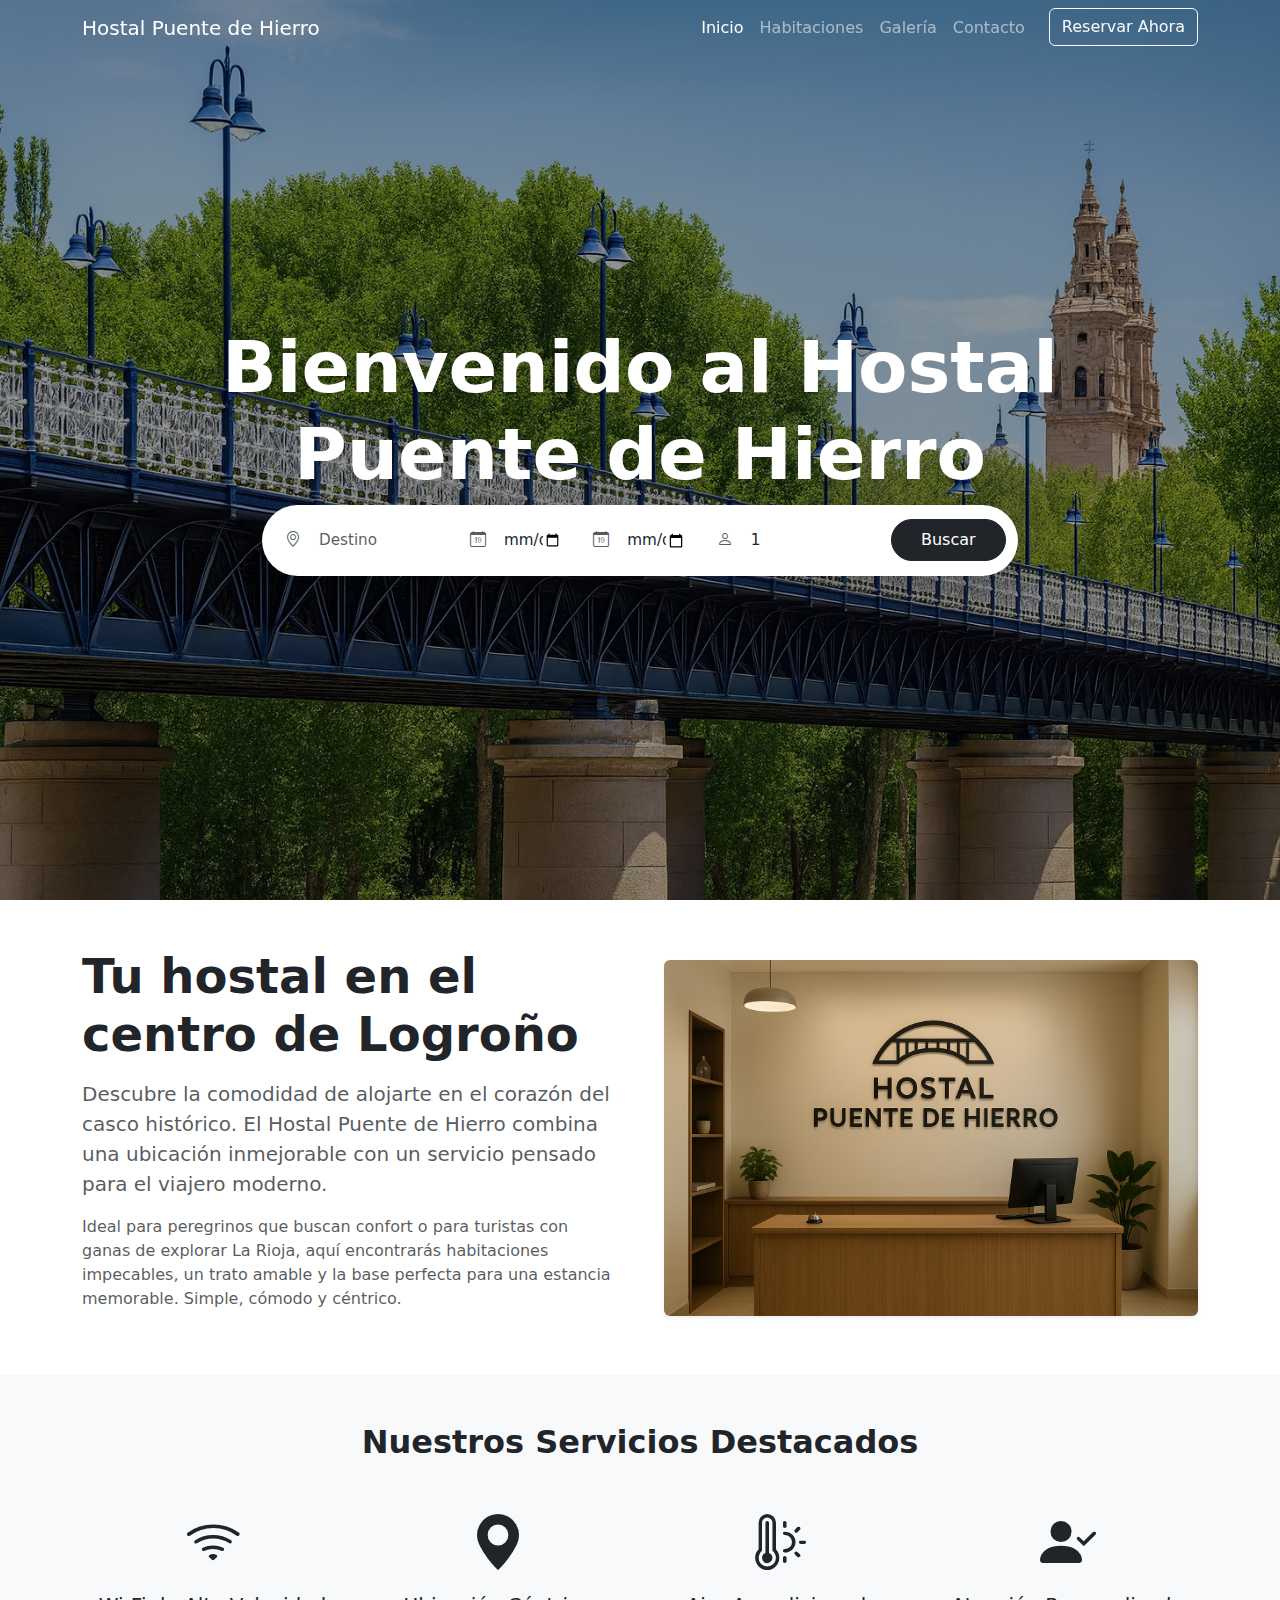
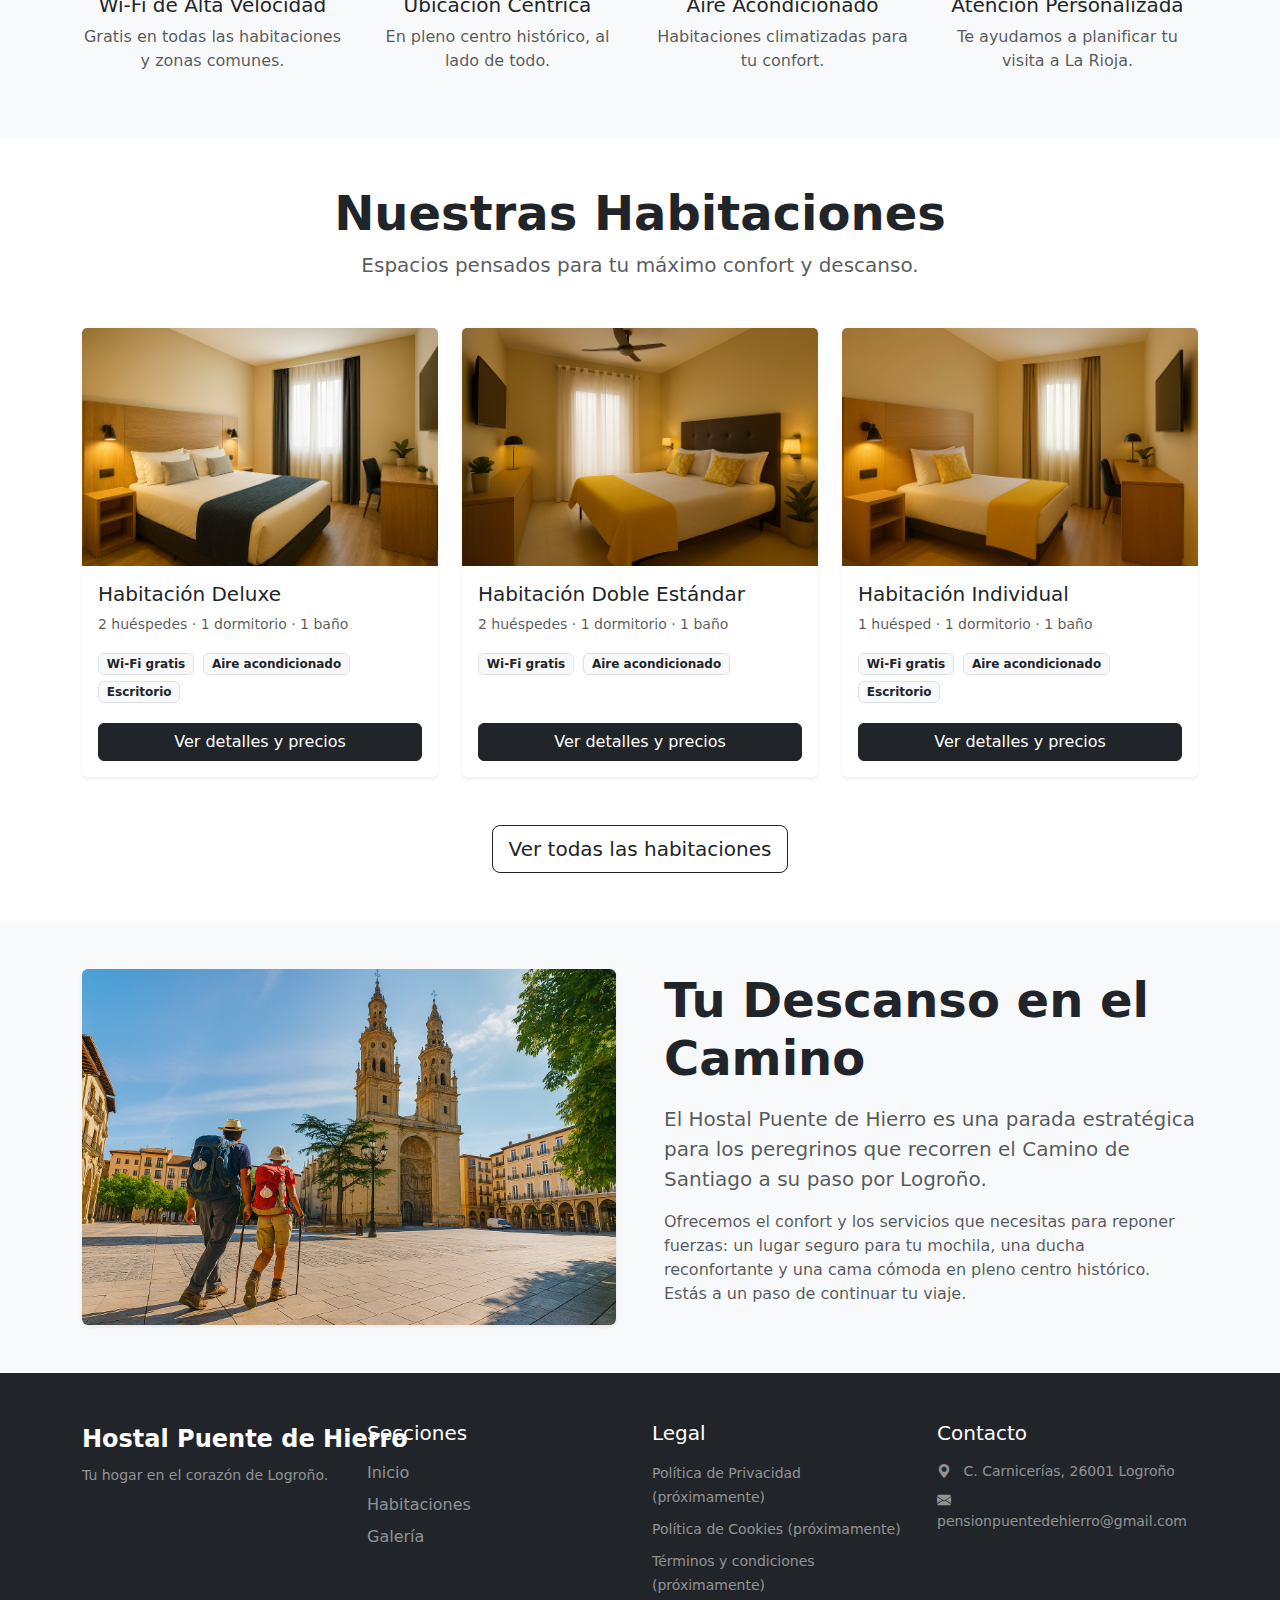
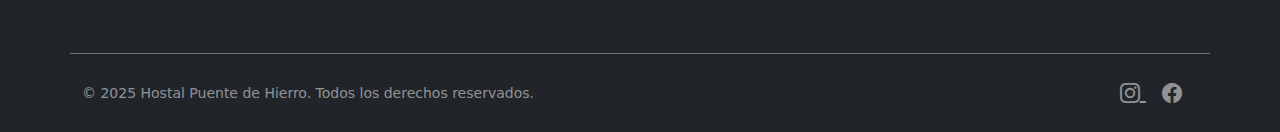
<file: index.html>
<!DOCTYPE html>
<html lang="es">

<head>
    <!-- Google Tag Manager -->
    <script>(function (w, d, s, l, i) {
            w[l] = w[l] || []; w[l].push({
                'gtm.start':
                    new Date().getTime(), event: 'gtm.js'
            }); var f = d.getElementsByTagName(s)[0],
                j = d.createElement(s), dl = l != 'dataLayer' ? '&l=' + l : ''; j.async = true; j.src =
                    'https://www.googletagmanager.com/gtm.js?id=' + i + dl; f.parentNode.insertBefore(j, f);
        })(window, document, 'script', 'dataLayer', 'GTM-PBLP5Z8B');</script>
    <!-- End Google Tag Manager -->

    <!-- Google tag (gtag.js) -->
    <script async src="https://www.googletagmanager.com/gtag/js?id=G-8P7YQDH1C0"></script>
    <script>
        window.dataLayer = window.dataLayer || [];
        function gtag() { dataLayer.push(arguments); }
        gtag('js', new Date());
        gtag('config', 'G-8P7YQDH1C0');
    </script>

    <meta charset="UTF-8">
    <meta name="viewport" content="width=device-width, initial-scale=1.0">
    <meta name="description" content="Hostal Puente de Hierro en Logroño - Alojamiento cómodo en el centro histórico, ideal para peregrinos del Camino de Santiago y turistas">
    <title>Hostal Puente de Hierro - Alojamiento en el Centro de Logroño</title>

    <link rel="stylesheet" href="css/style.css">
    <link href="https://cdn.jsdelivr.net/npm/bootstrap@5.3.3/dist/css/bootstrap.min.css" rel="stylesheet"
        integrity="sha384-QWTKZyjpPEjISv5WaRU9OFeRpok6YctnYmDr5pNlyT2bRjXh0JMhjY6hW+ALEwIH" crossorigin="anonymous">
    <link rel="stylesheet" href="https://cdn.jsdelivr.net/npm/bootstrap-icons@1.11.3/font/bootstrap-icons.min.css">

    <style>
        /* Clase para ocultar elementos visualmente pero mantenerlos accesibles */
        .visually-hidden {
            position: absolute !important;
            width: 1px !important;
            height: 1px !important;
            padding: 0 !important;
            margin: -1px !important;
            overflow: hidden !important;
            clip: rect(0, 0, 0, 0) !important;
            white-space: nowrap !important;
            border: 0 !important;
        }

        /* Mejorar indicadores de foco para navegación por teclado */
        a:focus,
        button:focus,
        input:focus,
        select:focus {
            outline: 3px solid #0066cc !important;
            outline-offset: 2px !important;
        }

        /* Skip link visible solo al recibir foco */
        .skip-link {
            position: absolute;
            top: -40px;
            left: 0;
            background: #000;
            color: white;
            padding: 8px 12px;
            text-decoration: none;
            z-index: 10000;
            font-weight: bold;
        }

        .skip-link:focus {
            top: 0;
        }
    </style>
</head>

<body>
    <!-- Google Tag Manager (noscript) -->
    <noscript><iframe src="https://www.googletagmanager.com/ns.html?id=GTM-PBLP5Z8B" height="0" width="0"
            style="display:none;visibility:hidden"></iframe></noscript>
    <!-- End Google Tag Manager (noscript) -->

    <!-- ✅ NUEVO: Skip navigation link -->
    <a href="#main-content" class="skip-link">Saltar al contenido principal</a>

    <header>
        <nav class="navbar navbar-expand-lg navbar-dark fixed-top navbar-transparent" id="mainNavbar" 
             aria-label="Navegación principal">
            <div class="container">

                <a class="navbar-brand" href="index.html">
                    Hostal Puente de Hierro
                </a>

                <button class="navbar-toggler" type="button" data-bs-toggle="collapse" data-bs-target="#navMenu"
                    aria-controls="navMenu" aria-expanded="false" aria-label="Abrir menú de navegación">
                    <span class="navbar-toggler-icon"></span>
                </button>

                <div class="collapse navbar-collapse" id="navMenu">
                    <ul class="navbar-nav ms-auto mb-2 mb-lg-0">
                        <li class="nav-item">
                            <a class="nav-link active" aria-current="page" href="index.html">Inicio</a>
                        </li>
                        <li class="nav-item">
                            <a class="nav-link" href="html/habitaciones.html">Habitaciones</a>
                        </li>
                        <li class="nav-item">
                            <a class="nav-link" href="html/galeria.html">Galería</a>
                        </li>
                        <li class="nav-item">
                            <a class="nav-link" href="html/contacto.html">Contacto</a>
                        </li>
                        <li class="nav-item ms-lg-3">
                            <a class="btn btn-outline-light" href="html/habitaciones.html">
                                Reservar Ahora
                            </a>
                        </li>
                    </ul>
                </div>
            </div>
        </nav>
    </header>

    <!-- ✅ NUEVO: Agregado id y role para main content -->
    <main id="main-content" tabindex="-1">

        <section class="hero-section" aria-labelledby="hero-heading">
            <div class="hero-content text-center">

                <h1 id="hero-heading" class="display-2 fw-bold">
                    Bienvenido al Hostal <br> Puente de Hierro
                </h1>

                <div class="container">
                    <div class="row justify-content-center">
                        <div class="col-lg-11 col-xl-10">

                            <!-- ✅ CORREGIDO: Formulario desktop con labels -->
                            <form class="d-none d-lg-flex flex-wrap p-2 rounded-pill bg-white shadow-lg justify-content-center align-items-center"
                                  aria-label="Formulario de búsqueda de habitaciones">

                                <div class="col-lg-3 col-md-6 col-6 py-2 px-1 form-field-compact">
                                    <div class="input-group">
                                        <span class="input-group-text bg-white border-0 text-muted input-icon-wrapper-grey">
                                            <!-- ✅ CORREGIDO: Icono con aria-hidden -->
                                            <i class="bi bi-geo-alt" aria-hidden="true"></i>
                                        </span>
                                        <!-- ✅ CORREGIDO: Añadido label oculto -->
                                        <label for="destino-pc" class="visually-hidden">Destino del viaje</label>
                                        <input type="text" 
                                               class="form-control border-0 ps-0" 
                                               id="destino-pc"
                                               name="destino"
                                               placeholder="Destino"
                                               aria-label="Destino del viaje">
                                    </div>
                                </div>

                                <div class="col-lg-2 col-md-6 col-6 py-2 px-1 form-field-compact">
                                    <div class="input-group">
                                        <span class="input-group-text bg-white border-0 text-muted input-icon-wrapper-grey">
                                            <!-- ✅ CORREGIDO: Icono con aria-hidden -->
                                            <i class="bi bi-calendar-date" aria-hidden="true"></i>
                                        </span>
                                        <!-- ✅ CORREGIDO: Añadido label oculto y cambiado a type="date" -->
                                        <label for="llegada-pc" class="visually-hidden">Fecha de llegada</label>
                                        <input type="date" 
                                               class="form-control border-0 ps-0" 
                                               id="llegada-pc"
                                               name="llegada"
                                               aria-label="Fecha de llegada"
                                               required>
                                    </div>
                                </div>

                                <div class="col-lg-2 col-md-6 col-6 py-2 px-1 form-field-compact">
                                    <div class="input-group">
                                        <span class="input-group-text bg-white border-0 text-muted input-icon-wrapper-grey">
                                            <!-- ✅ CORREGIDO: Icono con aria-hidden -->
                                            <i class="bi bi-calendar-date" aria-hidden="true"></i>
                                        </span>
                                        <!-- ✅ CORREGIDO: Añadido label oculto y cambiado a type="date" -->
                                        <label for="salida-pc" class="visually-hidden">Fecha de salida</label>
                                        <input type="date" 
                                               class="form-control border-0 ps-0" 
                                               id="salida-pc"
                                               name="salida"
                                               aria-label="Fecha de salida"
                                               required>
                                    </div>
                                </div>

                                <div class="col-lg-3 col-md-6 col-6 py-2 px-1 form-field-compact">
                                    <div class="input-group">
                                        <span class="input-group-text bg-white border-0 text-muted input-icon-wrapper-grey">
                                            <!-- ✅ CORREGIDO: Icono con aria-hidden -->
                                            <i class="bi bi-person" aria-hidden="true"></i>
                                        </span>
                                        <!-- ✅ CORREGIDO: Añadido label oculto -->
                                        <label for="huespedes-pc" class="visually-hidden">Número de huéspedes</label>
                                        <input type="number" 
                                               class="form-control border-0 ps-0" 
                                               id="huespedes-pc" 
                                               name="huespedes"
                                               value="1"
                                               min="1" 
                                               max="10"
                                               placeholder="Huéspedes"
                                               aria-label="Número de huéspedes">
                                    </div>
                                </div>

                                <div class="col-lg-2 col-12 p-1">
                                    <button type="submit" class="btn btn-dark w-100 rounded-pill py-2">
                                        Buscar
                                    </button>
                                </div>
                            </form>

                            <!-- ✅ CORREGIDO: Formulario móvil con labels -->
                            <form class="d-block d-lg-none p-4 bg-white shadow-lg rounded-3 mobile-search-form"
                                  aria-label="Formulario de búsqueda de habitaciones móvil">

                                <div class="row g-0">
                                    <div class="col-6">
                                        <div class="mobile-form-field border-end border-bottom">
                                            <!-- ✅ CORREGIDO: Label ahora está asociado correctamente -->
                                            <label for="llegada-movil" class="field-label">Llegada</label>
                                            <input type="date" 
                                                   class="field-value-input" 
                                                   id="llegada-movil"
                                                   name="llegada-movil"
                                                   placeholder="¿Cuándo?"
                                                   required
                                                   aria-required="true">
                                        </div>
                                    </div>
                                    <div class="col-6">
                                        <div class="mobile-form-field border-bottom">
                                            <!-- ✅ CORREGIDO: Label ahora está asociado correctamente -->
                                            <label for="salida-movil" class="field-label">Salida</label>
                                            <input type="date" 
                                                   class="field-value-input" 
                                                   id="salida-movil"
                                                   name="salida-movil"
                                                   placeholder="¿Cuándo?"
                                                   required
                                                   aria-required="true">
                                        </div>
                                    </div>

                                    <div class="col-6">
                                        <div class="mobile-form-field border-end">
                                            <!-- ✅ CORREGIDO: Label ahora está asociado correctamente -->
                                            <label for="huespedes-movil" class="field-label">Huéspedes</label>
                                            <input type="number" 
                                                   class="field-value-input" 
                                                   id="huespedes-movil"
                                                   name="huespedes-movil"
                                                   value="1" 
                                                   min="1"
                                                   max="10">
                                        </div>
                                    </div>
                                    <div class="col-6">
                                        <div class="mobile-form-field">
                                            <!-- ✅ CORREGIDO: Label ahora está asociado correctamente -->
                                            <label for="destino-movil" class="field-label">Destino</label>
                                            <input type="text" 
                                                   class="field-value-input" 
                                                   id="destino-movil"
                                                   name="destino-movil"
                                                   value="Cualquier destino">
                                        </div>
                                    </div>
                                </div>

                                <button type="submit" class="btn btn-dark w-100 rounded-pill py-2 mt-4">
                                    Buscar
                                </button>
                            </form>
                        </div>
                    </div>
                </div>
            </div>
        </section>

        <!-- ✅ CORREGIDO: Añadido section y aria-labelledby -->
        <section class="container my-5" id="bienvenida" aria-labelledby="bienvenida-heading">
            <div class="row align-items-center g-5">

                <div class="col-lg-6">
                    <!-- ✅ CORREGIDO: h2 con id para aria-labelledby -->
                    <h2 id="bienvenida-heading" class="display-5 fw-bold mb-3">
                        Tu hostal en el centro de Logroño
                    </h2>
                    <p class="lead text-muted">
                        Descubre la comodidad de alojarte en el corazón del casco histórico.
                        El Hostal Puente de Hierro combina una ubicación inmejorable con un
                        servicio pensado para el viajero moderno.
                    </p>
                    <p class="text-muted">
                        Ideal para peregrinos que buscan confort o para turistas con ganas de
                        explorar La Rioja, aquí encontrarás habitaciones impecables, un trato
                        amable y la base perfecta para una estancia memorable. Simple, cómodo
                        y céntrico.
                    </p>
                </div>

                <div class="col-lg-6">
                    <!-- ✅ CORREGIDO: Añadido alt descriptivo -->
                    <img src="img/reccepcion.png" 
                         class="img-fluid rounded shadow-sm"
                         alt="Recepción del Hostal Puente de Hierro con mostrador de madera y decoración moderna">
                </div>

            </div>
        </section>

        <!-- ✅ CORREGIDO: Añadido section y aria-labelledby -->
        <section class="bg-light py-5" aria-labelledby="servicios-heading">
            <div class="container">
                <h2 id="servicios-heading" class="text-center mb-5 fw-bold">
                    Nuestros Servicios Destacados
                </h2>

                <div class="row row-cols-1 row-cols-md-2 row-cols-lg-4 g-4 text-center">

                    <div class="col">
                        <!-- ✅ CORREGIDO: Icono con aria-hidden y texto alternativo -->
                        <i class="bi bi-wifi display-4 text-dark" aria-hidden="true"></i>
                        <span class="visually-hidden">Icono de WiFi</span>
                        <h3 class="mt-3 h5">Wi-Fi de Alta Velocidad</h3>
                        <p class="text-muted">Gratis en todas las habitaciones y zonas comunes.</p>
                    </div>

                    <div class="col">
                        <!-- ✅ CORREGIDO: Icono con aria-hidden y texto alternativo -->
                        <i class="bi bi-geo-alt-fill display-4 text-dark" aria-hidden="true"></i>
                        <span class="visually-hidden">Icono de ubicación</span>
                        <h3 class="mt-3 h5">Ubicación Céntrica</h3>
                        <p class="text-muted">En pleno centro histórico, al lado de todo.</p>
                    </div>

                    <div class="col">
                        <!-- ✅ CORREGIDO: Icono con aria-hidden y texto alternativo -->
                        <i class="bi bi-thermometer-sun display-4 text-dark" aria-hidden="true"></i>
                        <span class="visually-hidden">Icono de climatización</span>
                        <h3 class="mt-3 h5">Aire Acondicionado</h3>
                        <p class="text-muted">Habitaciones climatizadas para tu confort.</p>
                    </div>

                    <div class="col">
                        <!-- ✅ CORREGIDO: Icono con aria-hidden y texto alternativo -->
                        <i class="bi bi-person-check-fill display-4 text-dark" aria-hidden="true"></i>
                        <span class="visually-hidden">Icono de atención personalizada</span>
                        <h3 class="mt-3 h5">Atención Personalizada</h3>
                        <p class="text-muted">Te ayudamos a planificar tu visita a La Rioja.</p>
                    </div>

                </div>
            </div>
        </section>

        <!-- ✅ CORREGIDO: Añadido section y aria-labelledby, h3 para habitaciones -->
        <section class="container my-5" id="habitaciones" aria-labelledby="habitaciones-heading">
            <div class="text-center mb-5">
                <h2 id="habitaciones-heading" class="display-5 fw-bold">
                    Nuestras Habitaciones
                </h2>
                <p class="lead text-muted">
                    Espacios pensados para tu máximo confort y descanso.
                </p>
            </div>

            <div class="row row-cols-1 row-cols-md-2 row-cols-lg-3 g-4">

                <!-- ✅ CORREGIDO: Cada habitación es un article con h3 -->
                <div class="col">
                    <article class="card h-100 shadow-sm border-0">
                        <!-- ✅ CORREGIDO: Alt text descriptivo -->
                        <img src="img/habitaciones/Habitacion_Deluxe/cama_deluxe.png" 
                             class="card-img-top"
                             alt="Habitación Deluxe con cama doble king size, escritorio y ventana grande">
                        <div class="card-body d-flex flex-column">
                            <h3 class="card-title h5">Habitación Deluxe</h3>
                            <p class="card-text text-muted small">
                                2 huéspedes · 1 dormitorio · 1 baño
                            </p>

                            <div class="mb-3">
                                <span class="badge bg-light text-dark border me-1 mb-1">Wi-Fi gratis</span>
                                <span class="badge bg-light text-dark border me-1 mb-1">Aire acondicionado</span>
                                <span class="badge bg-light text-dark border me-1 mb-1">Escritorio</span>
                            </div>

                            <a href="html/habitaciones/deluxe.html" class="btn btn-dark mt-auto">
                                Ver detalles y precios
                            </a>
                        </div>
                    </article>
                </div>

                <div class="col">
                    <article class="card h-100 shadow-sm border-0">
                        <!-- ✅ CORREGIDO: Alt text descriptivo -->
                        <img src="img/habitaciones/habitacion_Doble/cama_doble.png" 
                             class="card-img-top"
                             alt="Habitación Doble Estándar con cama de matrimonio y baño privado">
                        <div class="card-body d-flex flex-column">
                            <h3 class="card-title h5">Habitación Doble Estándar</h3>
                            <p class="card-text text-muted small">
                                2 huéspedes · 1 dormitorio · 1 baño
                            </p>
                            <div class="mb-3">
                                <span class="badge bg-light text-dark border me-1 mb-1">Wi-Fi gratis</span>
                                <span class="badge bg-light text-dark border me-1 mb-1">Aire acondicionado</span>
                            </div>
                            <a href="html/habitaciones/estandar.html" class="btn btn-dark mt-auto">
                                Ver detalles y precios
                            </a>
                        </div>
                    </article>
                </div>

                <div class="col">
                    <article class="card h-100 shadow-sm border-0">
                        <!-- ✅ CORREGIDO: Alt text descriptivo -->
                        <img src="img/habitaciones/Habitacion_invididual/cama_invididual.png" 
                             class="card-img-top"
                             alt="Habitación Individual con cama simple, escritorio y armario">
                        <div class="card-body d-flex flex-column">
                            <h3 class="card-title h5">Habitación Individual</h3>
                            <p class="card-text text-muted small">
                                1 huésped · 1 dormitorio · 1 baño
                            </p>
                            <div class="mb-3">
                                <span class="badge bg-light text-dark border me-1 mb-1">Wi-Fi gratis</span>
                                <span class="badge bg-light text-dark border me-1 mb-1">Aire acondicionado</span>
                                <span class="badge bg-light text-dark border me-1 mb-1">Escritorio</span>
                            </div>
                            <a href="html/habitaciones/invididual.html" class="btn btn-dark mt-auto">
                                Ver detalles y precios
                            </a>
                        </div>
                    </article>
                </div>

            </div>
            <div class="text-center mt-5">
                <a href="html/habitaciones.html" class="btn btn-outline-dark btn-lg">
                    Ver todas las habitaciones
                </a>
            </div>

        </section>

        <!-- ✅ CORREGIDO: Añadido section y aria-labelledby -->
        <section class="bg-light py-5" aria-labelledby="camino-heading">
            <div class="container">
                <div class="row align-items-center g-5">

                    <div class="col-lg-6">
                        <!-- ✅ CORREGIDO: Alt text descriptivo -->
                        <img src="img/camino-santiago.png" 
                             class="img-fluid rounded shadow-sm"
                             alt="Peregrino caminando por el Camino de Santiago con mochila y bastón cerca de Logroño">
                    </div>

                    <div class="col-lg-6">
                        <h2 id="camino-heading" class="display-5 fw-bold mb-3">
                            Tu Descanso en el Camino
                        </h2>
                        <p class="lead text-muted">
                            El Hostal Puente de Hierro es una parada estratégica para los peregrinos
                            que recorren el Camino de Santiago a su paso por Logroño.
                        </p>
                        <p class="text-muted">
                            Ofrecemos el confort y los servicios que necesitas para reponer
                            fuerzas: un lugar seguro para tu mochila, una ducha reconfortante
                            y una cama cómoda en pleno centro histórico. Estás a un paso de
                            continuar tu viaje.
                        </p>
                    </div>

                </div>
            </div>
        </section>

    </main>

    <footer class="bg-dark text-white">
        <div class="container py-5">
            <div class="row gy-4">

                <div class="col-lg-3 col-md-6">
                    <a class="navbar-brand text-white fs-4 fw-bold" href="index.html">
                        Hostal Puente de Hierro
                    </a>
                    <p class="text-white-50 mt-2 small">
                        Tu hogar en el corazón de Logroño.
                    </p>
                </div>

                <div class="col-lg-3 col-md-6">
                    <h2 class="h5 mb-3">Secciones</h2>
                    <nav aria-label="Enlaces del sitio">
                        <ul class="nav flex-column">
                            <li class="nav-item mb-2">
                                <a href="index.html" class="nav-link p-0 text-white-50">Inicio</a>
                            </li>
                            <li class="nav-item mb-2">
                                <a href="html/habitaciones.html" class="nav-link p-0 text-white-50">Habitaciones</a>
                            </li>
                            <li class="nav-item mb-2">
                                <a href="html/galeria.html" class="nav-link p-0 text-white-50">Galería</a>
                            </li>
                        </ul>
                    </nav>
                </div>

                <div class="col-lg-3 col-md-6">
                    <h2 class="h5 mb-3">Legal</h2>
                    <nav aria-label="Enlaces legales">
                        <ul class="nav flex-column">
                            <li class="nav-item mb-2">
                                <span class="text-white-50 small">Política de Privacidad (próximamente)</span>
                            </li>
                            <li class="nav-item mb-2">
                                <span class="text-white-50 small">Política de Cookies (próximamente)</span>
                            </li>
                            <li class="nav-item mb-2">
                                <span class="text-white-50 small">Términos y condiciones (próximamente)</span>
                            </li>
                        </ul>
                    </nav>
                </div>

                <div class="col-lg-3 col-md-6">
                    <h2 class="h5 mb-3">Contacto</h2>
                    <address class="text-white-50 small">
                        <p class="mb-2">
                            <!-- ✅ CORREGIDO: Icono con aria-hidden -->
                            <i class="bi bi-geo-alt-fill me-2" aria-hidden="true"></i>
                            C. Carnicerías, 26001 Logroño
                        </p>
                        <p class="mb-2">
                            <!-- ✅ CORREGIDO: Icono con aria-hidden -->
                            <i class="bi bi-envelope-fill me-2" aria-hidden="true"></i>
                            <a href="mailto:pensionpuentedehierro@gmail.com" class="text-white-50 text-decoration-none">
                                pensionpuentedehierro@gmail.com
                            </a>
                        </p>
                    </address>
                </div>

            </div>
        </div>

        <div class="container border-top border-secondary py-4">
            <div class="row align-items-center">

                <div class="col-md-6 text-center text-md-start">
                    <p class="text-white-50 small mb-0">
                        &copy; 2025 Hostal Puente de Hierro. Todos los derechos reservados.
                    </p>
                </div>

                <div class="col-md-6 text-center text-md-end mt-3 mt-md-0">
                    <!-- ✅ CORREGIDO: Enlaces con aria-label descriptivo -->
                    <a href="https://instagram.com/hostalpuentedehierro" 
                       class="text-white-50 me-3 fs-5"
                       aria-label="Síguenos en Instagram"
                       target="_blank"
                       rel="noopener noreferrer">
                        <i class="bi bi-instagram" aria-hidden="true"></i>
                    </a>
                    <a href="https://facebook.com/hostalpuentedehierro" 
                       class="text-white-50 me-3 fs-5"
                       aria-label="Síguenos en Facebook"
                       target="_blank"
                       rel="noopener noreferrer">
                        <i class="bi bi-facebook" aria-hidden="true"></i>
                    </a>
                </div>

            </div>
        </div>
    </footer>

    <script src="https://cdn.jsdelivr.net/npm/bootstrap@5.3.3/dist/js/bootstrap.bundle.min.js"></script>

    <script type="text/javascript">
        // Navbar scroll effect
        const nav = document.getElementById('mainNavbar');

        window.addEventListener('scroll', () => {
            if (window.scrollY > 50) {
                nav.classList.add('navbar-scrolled');
                nav.classList.remove('navbar-transparent');
            } else {
                nav.classList.remove('navbar-scrolled');
                nav.classList.add('navbar-transparent');
            }
        });

        // Clarity Analytics
        (function (c, l, a, r, i, t, y) {
            c[a] = c[a] || function () { (c[a].q = c[a].q || []).push(arguments) };
            t = l.createElement(r); t.async = 1; t.src = "https://www.clarity.ms/tag/" + i;
            y = l.getElementsByTagName(r)[0]; y.parentNode.insertBefore(t, y);
        })(window, document, "clarity", "script", "udrhernu1b");
    </script>
</body>

</html>
</file>
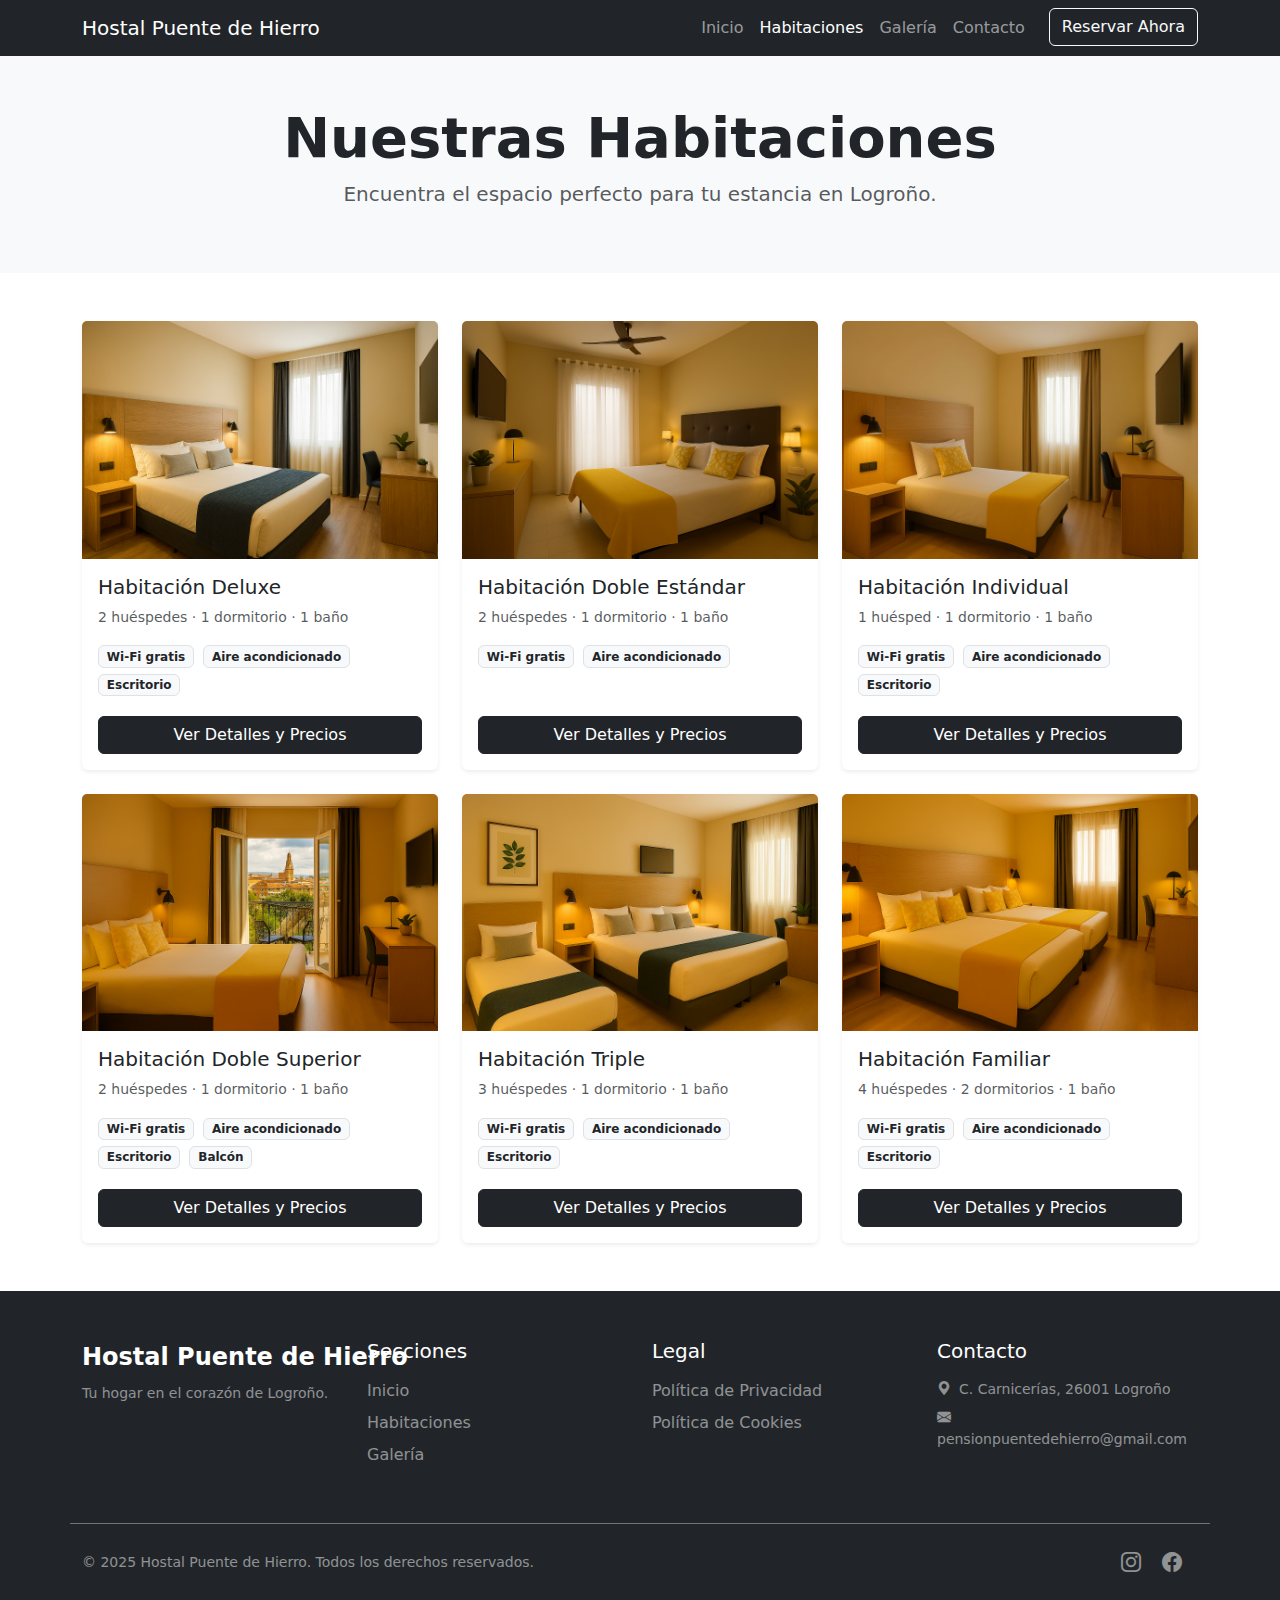
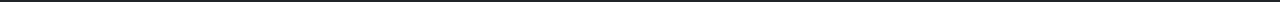
<file: html/habitaciones.html>
<!DOCTYPE html>
<html lang="es">
<head>
    <meta charset="UTF-8">
    <meta name="viewport" content="width=device-width, initial-scale=1.0">
    <title>Habitaciones</title>
    <link rel="stylesheet" href="../css/style.css">
    <link href="https://cdn.jsdelivr.net/npm/bootstrap@5.3.3/dist/css/bootstrap.min.css" rel="stylesheet"
        integrity="sha384-QWTKZyjpPEjISv5WaRU9OFeRpok6YctnYmDr5pNlyT2bRjXh0JMhjY6hW+ALEwIH" crossorigin="anonymous">
    <link rel="stylesheet" href="https://cdn.jsdelivr.net/npm/bootstrap-icons@1.11.3/font/bootstrap-icons.min.css">
</head>
<body>
    

    <header>
            <nav class="navbar navbar-expand-lg navbar-dark bg-dark sticky-top" id="mainNavbar">
                <div class="container">
                    <a class="navbar-brand" href="index.html">
                        Hostal Puente de Hierro
                    </a>
                    <button class="navbar-toggler" type="button" data-bs-toggle="collapse" data-bs-target="#navMenu" aria-controls="navMenu" aria-expanded="false" aria-label="Toggle navigation">
                        <span class="navbar-toggler-icon"></span>
                    </button>
                    <div class="collapse navbar-collapse" id="navMenu">
                        <ul class="navbar-nav ms-auto mb-2 mb-lg-0">
                            <li class="nav-item">
                                <a class="nav-link" href="../index.html">Inicio</a>
                            </li>
                            <li class="nav-item">
                                <a class="nav-link active" aria-current="page" href="habitaciones.html">Habitaciones</a>
                            </li>
                            <li class="nav-item">
                                <a class="nav-link" href="galeria.html">Galería</a>
                            </li>
                            <li class="nav-item">
                                <a class="nav-link" href="contacto.html">Contacto</a>
                            </li>
                            <li class="nav-item ms-lg-3">
                                <a class="btn btn-outline-light" href="#">
                                    Reservar Ahora
                                </a>
                            </li>
                        </ul>
                    </div>
                </div>
            </nav>
        </header>

        <section class="bg-light py-5">
            <div class="container text-center">
                <h1 class="display-4 fw-bold">Nuestras Habitaciones</h1>
                <p class="lead text-muted">Encuentra el espacio perfecto para tu estancia en Logroño.</p>
            </div>
        </section>

        <main class="container my-5" id="lista-habitaciones">
            
            <div class="row row-cols-1 row-cols-md-2 row-cols-lg-3 g-4">

                <div class="col">
                    <div class="card h-100 shadow-sm border-0">
                        <img src="../img/habitaciones/Habitacion_Deluxe/cama_deluxe.png" class="card-img-top" alt="Habitación Deluxe">
                        <div class="card-body d-flex flex-column">
                            <h5 class="card-title">Habitación Deluxe </h5>
                            <p class="card-text text-muted small">2 huéspedes · 1 dormitorio · 1 baño</p>
                            <div class="mb-3">
                                <span class="badge bg-light text-dark border me-1 mb-1">Wi-Fi gratis</span>
                                <span class="badge bg-light text-dark border me-1 mb-1">Aire acondicionado</span>
                                <span class="badge bg-light text-dark border me-1 mb-1">Escritorio</span>
                            </div>
                            <a href="#" class="btn btn-dark mt-auto">Ver Detalles y Precios</a>
                        </div>
                    </div>
                </div>

                <div class="col">
                    <div class="card h-100 shadow-sm border-0">
                        <img src="../img/habitaciones/habitacion_Doble/cama_doble.png" class="card-img-top" alt="Habitación Doble Estándar">
                        <div class="card-body d-flex flex-column">
                            <h5 class="card-title">Habitación Doble Estándar</h5>
                            <p class="card-text text-muted small">2 huéspedes · 1 dormitorio · 1 baño</p>
                            <div class="mb-3">
                                <span class="badge bg-light text-dark border me-1 mb-1">Wi-Fi gratis</span>
                                <span class="badge bg-light text-dark border me-1 mb-1">Aire acondicionado</span>
                            </div>
                            <a href="#" class="btn btn-dark mt-auto">Ver Detalles y Precios</a>
                        </div>
                    </div>
                </div>

                <div class="col">
                    <div class="card h-100 shadow-sm border-0">
                        <img src="../img/habitaciones/Habitacion_invididual/cama_invididual.png" class="card-img-top" alt="Habitación Individual">
                        <div class="card-body d-flex flex-column">
                            <h5 class="card-title">Habitación Individual</h5>
                            <p class="card-text text-muted small">1 huésped · 1 dormitorio · 1 baño</p>
                            <div class="mb-3">
                                <span class="badge bg-light text-dark border me-1 mb-1">Wi-Fi gratis</span>
                                <span class="badge bg-light text-dark border me-1 mb-1">Aire acondicionado</span>
                                <span class="badge bg-light text-dark border me-1 mb-1">Escritorio</span>
                            </div>
                            <a href="#" class="btn btn-dark mt-auto">Ver Detalles y Precios</a>
                        </div>
                    </div>
                </div>
                
                <div class="col">
                    <div class="card h-100 shadow-sm border-0">
                        <img src="../img/habitaciones/Habitacion_Superior/cama_superior.png" class="card-img-top" alt="Habitación Doble Superior">
                        <div class="card-body d-flex flex-column">
                            <h5 class="card-title">Habitación Doble Superior</h5>
                            <p class="card-text text-muted small">2 huéspedes · 1 dormitorio · 1 baño</p>
                            <div class="mb-3">
                                <span class="badge bg-light text-dark border me-1 mb-1">Wi-Fi gratis</span>
                                <span class="badge bg-light text-dark border me-1 mb-1">Aire acondicionado</span>
                                <span class="badge bg-light text-dark border me-1 mb-1">Escritorio</span>
                                <span class="badge bg-light text-dark border me-1 mb-1">Balcón</span>
                            </div>
                            <a href="#" class="btn btn-dark mt-auto">Ver Detalles y Precios</a>
                        </div>
                    </div>
                </div>

                <div class="col">
                    <div class="card h-100 shadow-sm border-0">
                        <img src="../img/habitaciones/Habitacion_triple/cama_triple.png" class="card-img-top" alt="Habitación Triple">
                        <div class="card-body d-flex flex-column">
                            <h5 class="card-title">Habitación Triple</h5>
                            <p class="card-text text-muted small">3 huéspedes · 1 dormitorio · 1 baño</p>
                            <div class="mb-3">
                                <span class="badge bg-light text-dark border me-1 mb-1">Wi-Fi gratis</span>
                                <span class="badge bg-light text-dark border me-1 mb-1">Aire acondicionado</span>
                                <span class="badge bg-light text-dark border me-1 mb-1">Escritorio</span>
                            </div>
                            <a href="#" class="btn btn-dark mt-auto">Ver Detalles y Precios</a>
                        </div>
                    </div>
                </div>

                <div class="col">
                    <div class="card h-100 shadow-sm border-0">
                        <img src="../img/habitaciones/Habitacion_familiar/cama_familiar.png" class="card-img-top" alt="Habitación Familiar">
                        <div class="card-body d-flex flex-column">
                            <h5 class="card-title">Habitación Familiar</h5>
                            <p class="card-text text-muted small">4 huéspedes · 2 dormitorios · 1 baño</p>
                            <div class="mb-3">
                                <span class="badge bg-light text-dark border me-1 mb-1">Wi-Fi gratis</span>
                                <span class="badge bg-light text-dark border me-1 mb-1">Aire acondicionado</span>
                                <span class="badge bg-light text-dark border me-1 mb-1">Escritorio</span>
                            </div>
                            <a href="#" class="btn btn-dark mt-auto">Ver Detalles y Precios</a>
                        </div>
                    </div>
                </div>

            </div> </main>

        <footer class="bg-dark text-white">
            <div class="container py-5">
                <div class="row gy-4">
                    <div class="col-lg-3 col-md-6">
                        <a class="navbar-brand text-white fs-4 fw-bold" href="index.html">
                            Hostal Puente de Hierro
                        </a>
                        <p class="text-white-50 mt-2 small">
                            Tu hogar en el corazón de Logroño.
                        </p>
                    </div>
                    <div class="col-lg-3 col-md-6">
                        <h5 class="mb-3">Secciones</h5>
                        <ul class="nav flex-column">
                            <li class="nav-item mb-2"><a href="index.html" class="nav-link p-0 text-white-50">Inicio</a></li>
                            <li class="nav-item mb-2"><a href="habitaciones.html" class="nav-link p-0 text-white-50">Habitaciones</a></li>
                            <li class="nav-item mb-2"><a href="#" class="nav-link p-0 text-white-50">Galería</a></li>
                        </ul>
                    </div>
                    <div class="col-lg-3 col-md-6">
                        <h5 class="mb-3">Legal</h5>
                        <ul class="nav flex-column">
                            <li class="nav-item mb-2"><a href="#" class="nav-link p-0 text-white-50">Política de Privacidad</a></li>
                            <li class="nav-item mb-2"><a href="#" class="nav-link p-0 text-white-50">Política de Cookies</a></li>
                        </ul>
                    </div>
                    <div class="col-lg-3 col-md-6">
                        <h5 class="mb-3">Contacto</h5>
                        <p class="text-white-50 small mb-2"><i class="bi bi-geo-alt-fill me-2"></i>C. Carnicerías, 26001 Logroño</p>
                        <p class="text-white-50 small mb-2"><i class="bi bi-envelope-fill me-2"></i>pensionpuentedehierro@gmail.com</p>
                    </div>
                </div>
            </div>
            <div class="container border-top border-secondary py-4">
                <div class="row align-items-center">
                    <div class="col-md-6 text-center text-md-start">
                        <p class="text-white-50 small mb-0">&copy; 2025 Hostal Puente de Hierro. Todos los derechos reservados.</p>
                    </div>
                    <div class="col-md-6 text-center text-md-end mt-3 mt-md-0">
                        <a href="#" class="text-white-50 me-3 fs-5"><i class="bi bi-instagram"></i></a>
                        <a href="#" class="text-white-50 me-3 fs-5"><i class="bi bi-facebook"></i></a>
                    </div>
                </div>
            </div>
        </footer>

    <script src="https://cdn.jsdelivr.net/npm/bootstrap@5.3.3/dist/js/bootstrap.bundle.min.js" integrity="sha384-YvpcrYf0tY3lHB60NNkmXc5s9fDVZLESaAA55NDzOxhy9GkcIdslK1eN7N6jIeHz" crossorigin="anonymous"></script>
    
</body>
</html>
</file>
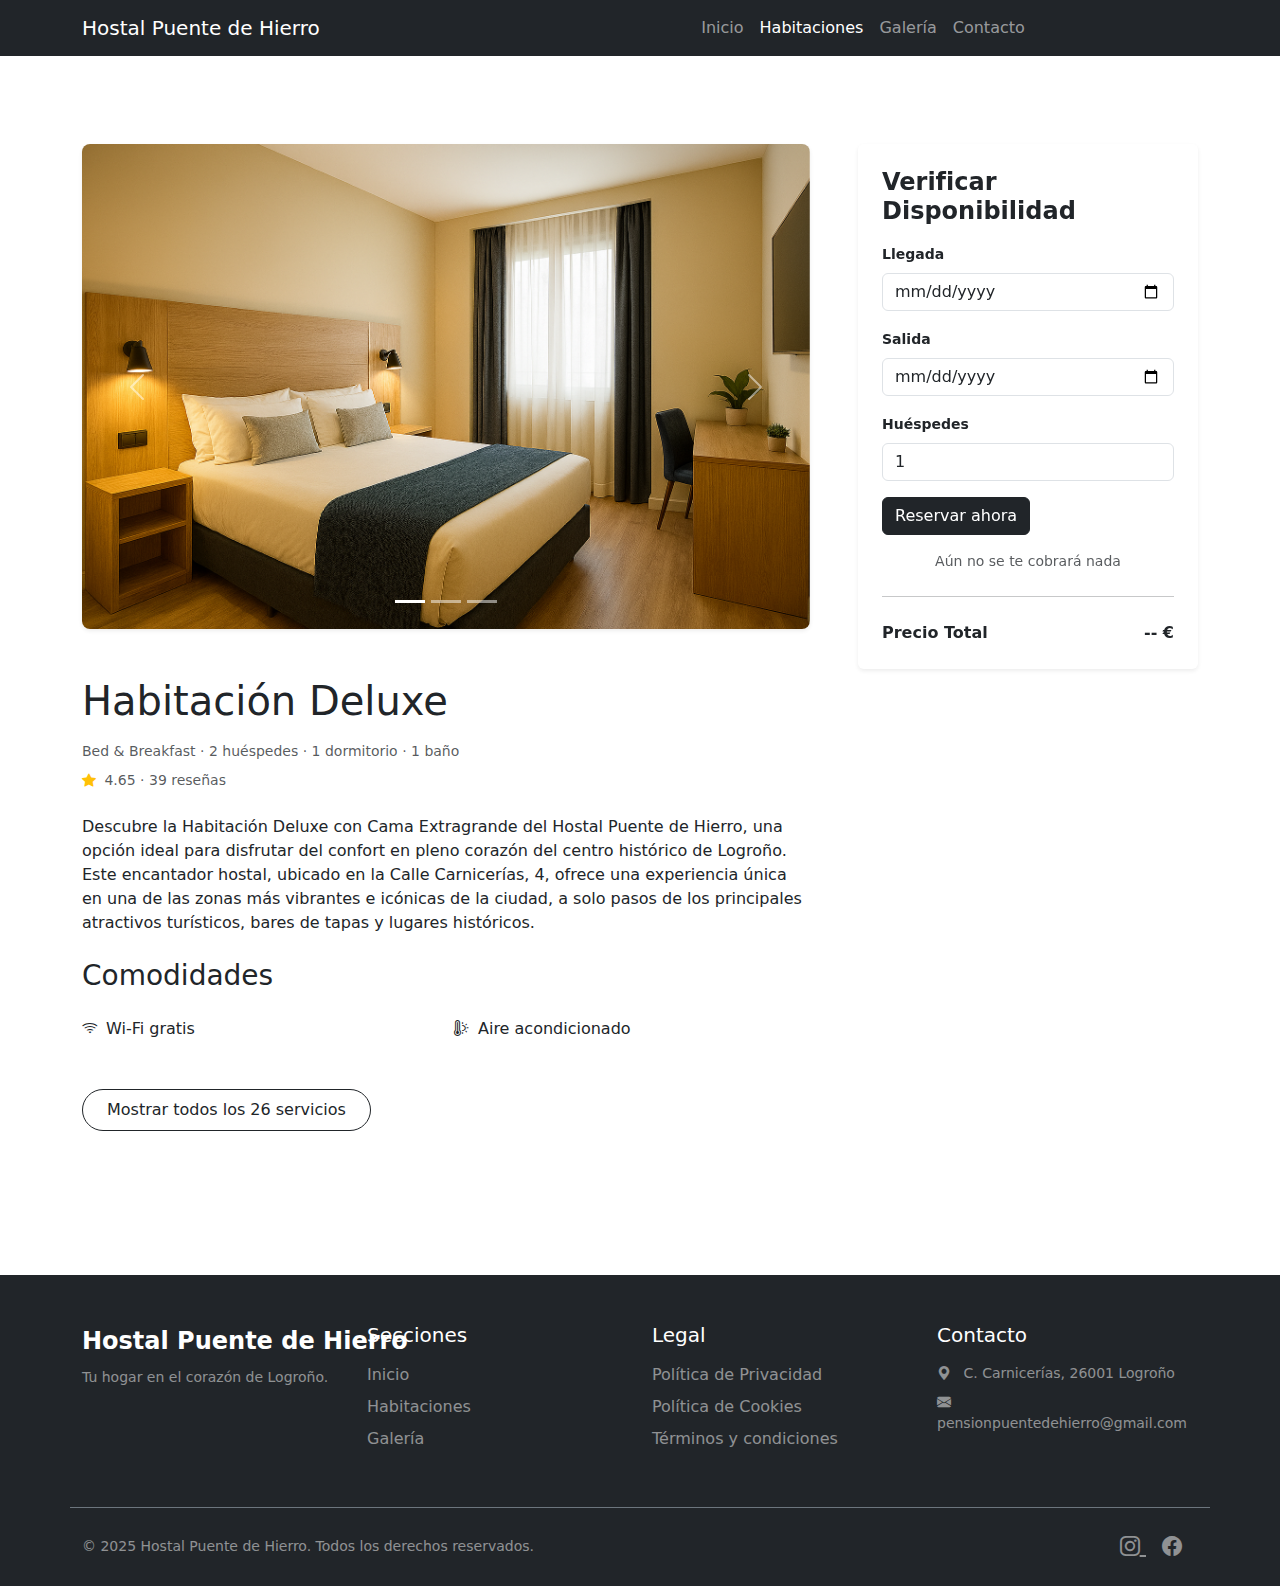
<file: html/habitaciones/deluxe.html>
<!DOCTYPE html>
<html lang="es">

<head>
    <meta charset="UTF-8">
    <meta name="viewport" content="width=device-width, initial-scale=1.0">
    <title>Habitaciones - Hostal Puente de Hierro</title>
    <link rel="stylesheet" href="../../css/style.css">
    <link href="https://cdn.jsdelivr.net/npm/bootstrap@5.3.3/dist/css/bootstrap.min.css" rel="stylesheet"
        integrity="sha384-QWTKZyjpPEjISv5WaRU9OFeRpok6YctnYmDr5pNlyT2bRjXh0JMhjY6hW+ALEwIH" crossorigin="anonymous">
    <link rel="stylesheet" href="https://cdn.jsdelivr.net/npm/bootstrap-icons@1.11.3/font/bootstrap-icons.min.css">
</head>

<body>
    <header>
        <nav class="navbar navbar-expand-lg navbar-dark fixed-top bg-dark" id="mainNavbar">
            <div class="container">
                <a class="navbar-brand" href="../../index.html">
                    Hostal Puente de Hierro
                </a>
                <button class="navbar-toggler" type="button" data-bs-toggle="collapse" data-bs-target="#navMenu"
                    aria-controls="navMenu" aria-expanded="false" aria-label="Toggle navigation">
                    <span class="navbar-toggler-icon"></span>
                </button>
                <div class="collapse navbar-collapse" id="navMenu">
                    <ul class="navbar-nav ms-auto mb-2 mb-lg-0">
                        <li class="nav-item">
                            <a class="nav-link" href="../../index.html">Inicio</a>
                        </li>
                        <li class="nav-item">
                            <a class="nav-link active" aria-current="page" href="../habitaciones.html">Habitaciones</a>
                        </li>
                        <li class="nav-item">
                            <a class="nav-link" href="../galeria.html">Galería</a>
                        </li>
                        <li class="nav-item">
                            <a class="nav-link" href="../contacto.html">Contacto</a>
                        </li>
                        <li class="nav-item ms-lg-3">
                            <a class="btn btn-search-maroon" href="../habitaciones.html">
                                Reservar Ahora
                            </a>
                        </li>
                    </ul>
                </div>
            </div>
        </nav>
    </header>

    <main class="py-5 mt-5">
        <div class="container my-5">
            <div class="row g-5">
                <div class="col-lg-8">
                    <div id="habitacionCarousel" class="carousel slide mb-5" data-bs-ride="carousel">
                        <div class="carousel-indicators">
                            <button type="button" data-bs-target="#habitacionCarousel" data-bs-slide-to="0"
                                class="active" aria-current="true" aria-label="Slide 1"></button>
                            <button type="button" data-bs-target="#habitacionCarousel" data-bs-slide-to="1"
                                aria-label="Slide 2"></button>
                            <button type="button" data-bs-target="#habitacionCarousel" data-bs-slide-to="2"
                                aria-label="Slide 3"></button>
                        </div>
                        <div class="carousel-inner rounded-3 shadow-sm">
                            <div class="carousel-item active">
                                <img src="../../img/habitaciones/Habitacion_Deluxe/cama_deluxe.png"
                                    class="d-block w-100" alt="Habitación Deluxe cama extragrande">
                            </div>
                            <div class="carousel-item">
                                <img src="../../img/habitaciones/Habitacion_Deluxe/baño.png" class="d-block w-100"
                                    alt="Detalles de la habitación Deluxe">
                            </div>
                            <div class="carousel-item">
                                <img src="../../img/habitaciones/Habitacion_Deluxe/tele_deluxe.png"
                                    class="d-block w-100" alt="Baño de la habitación Deluxe">
                            </div>
                        </div>
                        <button class="carousel-control-prev" type="button" data-bs-target="#habitacionCarousel"
                            data-bs-slide="prev">
                            <span class="carousel-control-prev-icon" aria-hidden="true"></span>
                            <span class="visually-hidden">Previous</span>
                        </button>
                        <button class="carousel-control-next" type="button" data-bs-target="#habitacionCarousel"
                            data-bs-slide="next">
                            <span class="carousel-control-next-icon" aria-hidden="true"></span>
                            <span class="visually-hidden">Next</span>
                        </button>
                    </div>
                    <h1 class="mb-3">Habitación Deluxe</h1>
                    <p class="text-muted mb-2 small">
                        Bed & Breakfast · 2 huéspedes · 1 dormitorio · 1 baño
                    </p>
                    <p class="text-muted mb-4 small">
                        <i class="bi bi-star-fill text-warning me-1"></i> 4.65 · 39 reseñas
                    </p>

                    <p class="mb-4">
                        Descubre la Habitación Deluxe con Cama Extragrande del Hostal Puente de Hierro, una opción ideal
                        para disfrutar del confort en pleno corazón del centro histórico de Logroño. Este encantador
                        hostal, ubicado en la Calle Carnicerías, 4, ofrece una experiencia única en una de las zonas más
                        vibrantes e icónicas de la ciudad, a solo pasos de los principales atractivos turísticos, bares
                        de tapas y lugares históricos.
                    </p>
                    
                    <h3 class="mb-4">Comodidades</h3>
                    <div class="row row-cols-1 row-cols-md-2 g-3 mb-5">
                        <div class="col d-flex align-items-center">
                            <i class="bi bi-wifi me-2 icon-comodidad"></i> Wi-Fi gratis
                        </div>
                        <div class="col d-flex align-items-center">
                            <i class="bi bi-thermometer-sun me-2 icon-comodidad"></i> Aire acondicionado
                        </div>
                    </div>
                    <button class="btn btn-outline-dark rounded-pill px-4 py-2 mb-5">
                        Mostrar todos los 26 servicios
                    </button>
                </div>

                <div class="col-lg-4">
                    <div class="sticky-top" style="top: 80px;">

                        <div class="card shadow-sm border-0 p-4">

                            <h4 class="fw-bold mb-3">Verificar Disponibilidad</h4>

                            <form action="#" method="GET">

                                <div class="mb-3">
                                    <label for="reserva-llegada" class="form-label small fw-semibold">Llegada</label>
                                    <input type="date" class="form-control" id="reserva-llegada" required>
                                </div>

                                <div class="mb-3">
                                    <label for="reserva-salida" class="form-label small fw-semibold">Salida</label>
                                    <input type="date" class="form-control" id="reserva-salida" required>
                                </div>

                                <div class="mb-3">
                                    <label for="reserva-huespedes"
                                        class="form-label small fw-semibold">Huéspedes</label>
                                    <input type="number" class="form-control" id="reserva-huespedes" value="1" min="1"
                                        required>
                                </div>

                                <button type="submit" class="btn btn-dark mt-auto">
                                    Reservar ahora
                                </button>

                                <div class="text-center small text-muted mt-3">
                                    Aún no se te cobrará nada
                                </div>
                            </form>

                            <hr class="my-4">
                            <div class="d-flex justify-content-between">
                                <span class="fw-bold">Precio Total</span>
                                <span class="fw-bold">-- €</span>
                            </div>
                        </div>
                    </div>
                </div>
            </div>
        </div>
    </main>

    <footer class="bg-dark text-white">
        <div class="container py-5">
            <div class="row gy-4">
                <div class="col-lg-3 col-md-6">
                    <a class="navbar-brand text-white fs-4 fw-bold" href="#">
                        Hostal Puente de Hierro
                    </a>
                    <p class="text-white-50 mt-2 small">
                        Tu hogar en el corazón de Logroño.
                    </p>
                </div>
                <div class="col-lg-3 col-md-6">
                    <h5 class="mb-3">Secciones</h5>
                    <ul class="nav flex-column">
                        <li class="nav-item mb-2">
                            <a href="../index.html" class="nav-link p-0 text-white-50">Inicio</a>
                        </li>
                        <li class="nav-item mb-2">
                            <a href="habitaciones.html" class="nav-link p-0 text-white-50">Habitaciones</a>
                        </li>
                        <li class="nav-item mb-2">
                            <a href="galeria.html" class="nav-link p-0 text-white-50">Galería</a>
                        </li>
                    </ul>
                </div>
                <div class="col-lg-3 col-md-6">
                    <h5 class="mb-3">Legal</h5>
                    <ul class="nav flex-column">
                        <li class="nav-item mb-2">
                            <a href="#" class="nav-link p-0 text-white-50">Política de Privacidad</a>
                        </li>
                        <li class="nav-item mb-2">
                            <a href="#" class="nav-link p-0 text-white-50">Política de Cookies</a>
                        </li>
                        <li class="nav-item mb-2">
                            <a href="#" class="nav-link p-0 text-white-50">Términos y condiciones</a>
                        </li>
                    </ul>
                </div>
                <div class="col-lg-3 col-md-6">
                    <h5 class="mb-3">Contacto</h5>
                    <p class="text-white-50 small mb-2">
                        <i class="bi bi-geo-alt-fill me-2"></i>
                        C. Carnicerías, 26001 Logroño
                    </p>
                    <p class="text-white-50 small mb-2">
                        <i class="bi bi-envelope-fill me-2"></i>
                        pensionpuentedehierro@gmail.com
                    </p>
                </div>
            </div>
        </div>
        <div class="container border-top border-secondary py-4">
            <div class="row align-items-center">
                <div class="col-md-6 text-center text-md-start">
                    <p class="text-white-50 small mb-0">
                        &copy; 2025 Hostal Puente de Hierro. Todos los derechos reservados.
                    </p>
                </div>
                <div class="col-md-6 text-center text-md-end mt-3 mt-md-0">
                    <a href="#" class="text-white-50 me-3 fs-5">
                        <i class="bi bi-instagram"></i>
                    </a>
                    <a href="#" class="text-white-50 me-3 fs-5">
                        <i class="bi bi-facebook"></i>
                    </a>
                </div>
            </div>
        </div>
    </footer>

    <script src="https://cdn.jsdelivr.net/npm/bootstrap@5.3.3/dist/js/bootstrap.bundle.min.js"></script>
</body>

</html>
</file>
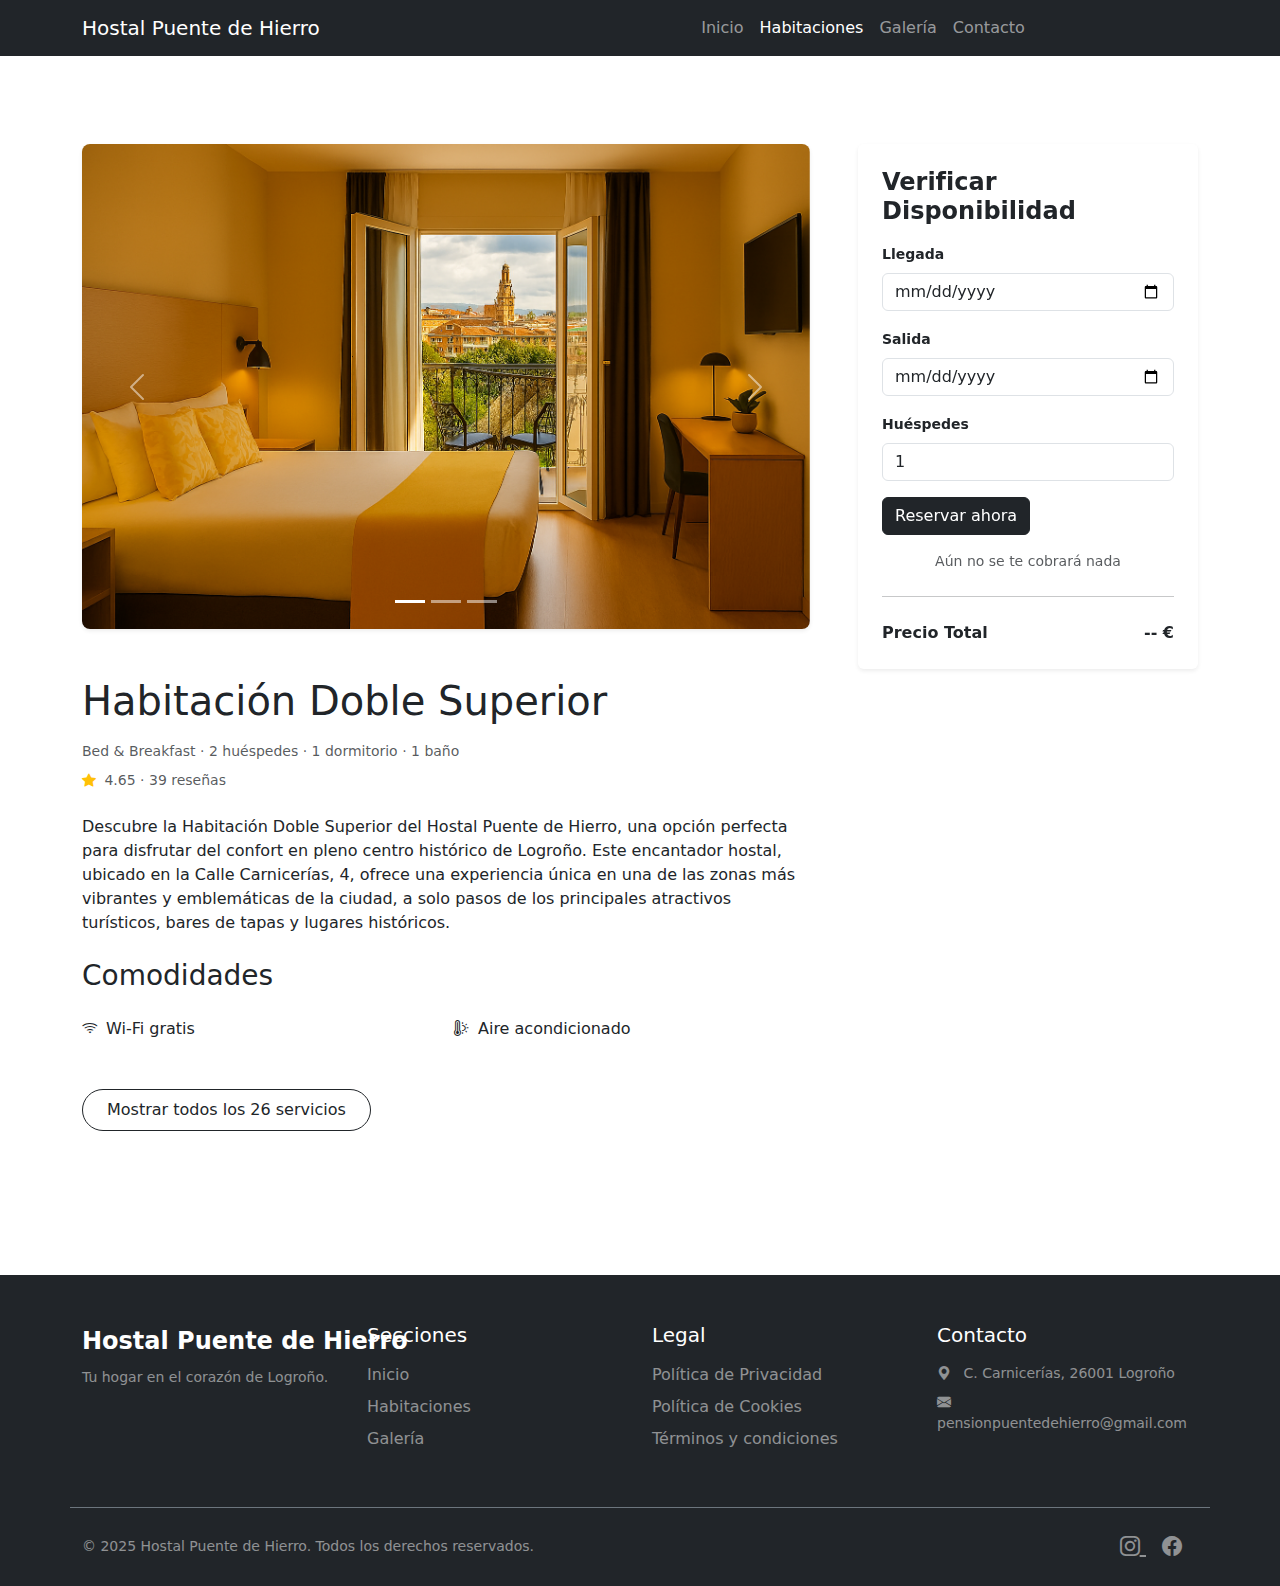
<file: html/habitaciones/Doble_Superior.html>
<!DOCTYPE html>
<html lang="es">

<head>
    <meta charset="UTF-8">
    <meta name="viewport" content="width=device-width, initial-scale=1.0">
    <title>Habitaciones - Hostal Puente de Hierro</title>
    <link rel="stylesheet" href="../../css/style.css">
    <link href="https://cdn.jsdelivr.net/npm/bootstrap@5.3.3/dist/css/bootstrap.min.css" rel="stylesheet"
        integrity="sha384-QWTKZyjpPEjISv5WaRU9OFeRpok6YctnYmDr5pNlyT2bRjXh0JMhjY6hW+ALEwIH" crossorigin="anonymous">
    <link rel="stylesheet" href="https://cdn.jsdelivr.net/npm/bootstrap-icons@1.11.3/font/bootstrap-icons.min.css">
</head>

<body>
    <header>
        <nav class="navbar navbar-expand-lg navbar-dark fixed-top bg-dark" id="mainNavbar">
            <div class="container">
                <a class="navbar-brand" href="../../index.html">
                    Hostal Puente de Hierro
                </a>
                <button class="navbar-toggler" type="button" data-bs-toggle="collapse" data-bs-target="#navMenu"
                    aria-controls="navMenu" aria-expanded="false" aria-label="Toggle navigation">
                    <span class="navbar-toggler-icon"></span>
                </button>
                <div class="collapse navbar-collapse" id="navMenu">
                    <ul class="navbar-nav ms-auto mb-2 mb-lg-0">
                        <li class="nav-item">
                            <a class="nav-link" href="../../index.html">Inicio</a>
                        </li>
                        <li class="nav-item">
                            <a class="nav-link active" aria-current="page" href="../habitaciones.html">Habitaciones</a>
                        </li>
                        <li class="nav-item">
                            <a class="nav-link" href="../galeria.html">Galería</a>
                        </li>
                        <li class="nav-item">
                            <a class="nav-link" href="../contacto.html">Contacto</a>
                        </li>
                        <li class="nav-item ms-lg-3">
                            <a class="btn btn-search-maroon" href="../habitaciones.html">
                                Reservar Ahora
                            </a>
                        </li>
                    </ul>
                </div>
            </div>
        </nav>
    </header>

    <main class="py-5 mt-5">
        <div class="container my-5">
            <div class="row g-5">
                <div class="col-lg-8">
                    <div id="habitacionCarousel" class="carousel slide mb-5" data-bs-ride="carousel">
                        <div class="carousel-indicators">
                            <button type="button" data-bs-target="#habitacionCarousel" data-bs-slide-to="0"
                                class="active" aria-current="true" aria-label="Slide 1"></button>
                            <button type="button" data-bs-target="#habitacionCarousel" data-bs-slide-to="1"
                                aria-label="Slide 2"></button>
                            <button type="button" data-bs-target="#habitacionCarousel" data-bs-slide-to="2"
                                aria-label="Slide 3"></button>
                        </div>
                        <div class="carousel-inner rounded-3 shadow-sm">
                            <div class="carousel-item active">
                                <img src="../../img/habitaciones/Habitacion_Superior/cama_superior.png"
                                    class="d-block w-100" alt="Habitación Deluxe cama extragrande">
                            </div>
                            <div class="carousel-item">
                                <img src="../../img/habitaciones/Habitacion_Deluxe/baño.png" class="d-block w-100"
                                    alt="Detalles de la habitación Deluxe">
                            </div>
                            <div class="carousel-item">
                                <img src="../../img/habitaciones/Habitacion_Deluxe/tele_deluxe.png"
                                    class="d-block w-100" alt="Baño de la habitación Deluxe">
                            </div>
                        </div>
                        <button class="carousel-control-prev" type="button" data-bs-target="#habitacionCarousel"
                            data-bs-slide="prev">
                            <span class="carousel-control-prev-icon" aria-hidden="true"></span>
                            <span class="visually-hidden">Previous</span>
                        </button>
                        <button class="carousel-control-next" type="button" data-bs-target="#habitacionCarousel"
                            data-bs-slide="next">
                            <span class="carousel-control-next-icon" aria-hidden="true"></span>
                            <span class="visually-hidden">Next</span>
                        </button>
                    </div>
                    <h1 class="mb-3">Habitación Doble Superior</h1>
                    <p class="text-muted mb-2 small">
                        Bed & Breakfast · 2 huéspedes · 1 dormitorio · 1 baño
                    </p>
                    <p class="text-muted mb-4 small">
                        <i class="bi bi-star-fill text-warning me-1"></i> 4.65 · 39 reseñas
                    </p>

                    <p class="mb-4">
                        Descubre la Habitación Doble Superior del Hostal Puente de Hierro, una opción perfecta para
                        disfrutar del confort en pleno centro histórico de Logroño. Este encantador hostal, ubicado en
                        la Calle Carnicerías, 4, ofrece una experiencia única en una de las zonas más vibrantes y
                        emblemáticas de la ciudad, a solo pasos de los principales atractivos turísticos, bares de tapas
                        y lugares históricos.
                    </p>

                    <h3 class="mb-4">Comodidades</h3>
                    <div class="row row-cols-1 row-cols-md-2 g-3 mb-5">
                        <div class="col d-flex align-items-center">
                            <i class="bi bi-wifi me-2 icon-comodidad"></i> Wi-Fi gratis
                        </div>
                        <div class="col d-flex align-items-center">
                            <i class="bi bi-thermometer-sun me-2 icon-comodidad"></i> Aire acondicionado
                        </div>
                    </div>
                    <button class="btn btn-outline-dark rounded-pill px-4 py-2 mb-5">
                        Mostrar todos los 26 servicios
                    </button>
                </div>

                <div class="col-lg-4">
                    <div class="sticky-top" style="top: 80px;">

                        <div class="card shadow-sm border-0 p-4">

                            <h4 class="fw-bold mb-3">Verificar Disponibilidad</h4>

                            <form action="#" method="GET">

                                <div class="mb-3">
                                    <label for="reserva-llegada" class="form-label small fw-semibold">Llegada</label>
                                    <input type="date" class="form-control" id="reserva-llegada" required>
                                </div>

                                <div class="mb-3">
                                    <label for="reserva-salida" class="form-label small fw-semibold">Salida</label>
                                    <input type="date" class="form-control" id="reserva-salida" required>
                                </div>

                                <div class="mb-3">
                                    <label for="reserva-huespedes"
                                        class="form-label small fw-semibold">Huéspedes</label>
                                    <input type="number" class="form-control" id="reserva-huespedes" value="1" min="1"
                                        required>
                                </div>

                                <button type="submit" class="btn btn-dark mt-auto">
                                    Reservar ahora
                                </button>

                                <div class="text-center small text-muted mt-3">
                                    Aún no se te cobrará nada
                                </div>
                            </form>

                            <hr class="my-4">
                            <div class="d-flex justify-content-between">
                                <span class="fw-bold">Precio Total</span>
                                <span class="fw-bold">-- €</span>
                            </div>
                        </div>
                    </div>
                </div>
            </div>
        </div>
    </main>

    <footer class="bg-dark text-white">
        <div class="container py-5">
            <div class="row gy-4">
                <div class="col-lg-3 col-md-6">
                    <a class="navbar-brand text-white fs-4 fw-bold" href="#">
                        Hostal Puente de Hierro
                    </a>
                    <p class="text-white-50 mt-2 small">
                        Tu hogar en el corazón de Logroño.
                    </p>
                </div>
                <div class="col-lg-3 col-md-6">
                    <h5 class="mb-3">Secciones</h5>
                    <ul class="nav flex-column">
                        <li class="nav-item mb-2">
                            <a href="../index.html" class="nav-link p-0 text-white-50">Inicio</a>
                        </li>
                        <li class="nav-item mb-2">
                            <a href="habitaciones.html" class="nav-link p-0 text-white-50">Habitaciones</a>
                        </li>
                        <li class="nav-item mb-2">
                            <a href="galeria.html" class="nav-link p-0 text-white-50">Galería</a>
                        </li>
                    </ul>
                </div>
                <div class="col-lg-3 col-md-6">
                    <h5 class="mb-3">Legal</h5>
                    <ul class="nav flex-column">
                        <li class="nav-item mb-2">
                            <a href="#" class="nav-link p-0 text-white-50">Política de Privacidad</a>
                        </li>
                        <li class="nav-item mb-2">
                            <a href="#" class="nav-link p-0 text-white-50">Política de Cookies</a>
                        </li>
                        <li class="nav-item mb-2">
                            <a href="#" class="nav-link p-0 text-white-50">Términos y condiciones</a>
                        </li>
                    </ul>
                </div>
                <div class="col-lg-3 col-md-6">
                    <h5 class="mb-3">Contacto</h5>
                    <p class="text-white-50 small mb-2">
                        <i class="bi bi-geo-alt-fill me-2"></i>
                        C. Carnicerías, 26001 Logroño
                    </p>
                    <p class="text-white-50 small mb-2">
                        <i class="bi bi-envelope-fill me-2"></i>
                        pensionpuentedehierro@gmail.com
                    </p>
                </div>
            </div>
        </div>
        <div class="container border-top border-secondary py-4">
            <div class="row align-items-center">
                <div class="col-md-6 text-center text-md-start">
                    <p class="text-white-50 small mb-0">
                        &copy; 2025 Hostal Puente de Hierro. Todos los derechos reservados.
                    </p>
                </div>
                <div class="col-md-6 text-center text-md-end mt-3 mt-md-0">
                    <a href="#" class="text-white-50 me-3 fs-5">
                        <i class="bi bi-instagram"></i>
                    </a>
                    <a href="#" class="text-white-50 me-3 fs-5">
                        <i class="bi bi-facebook"></i>
                    </a>
                </div>
            </div>
        </div>
    </footer>

    <script src="https://cdn.jsdelivr.net/npm/bootstrap@5.3.3/dist/js/bootstrap.bundle.min.js"></script>
</body>

</html>
</file>
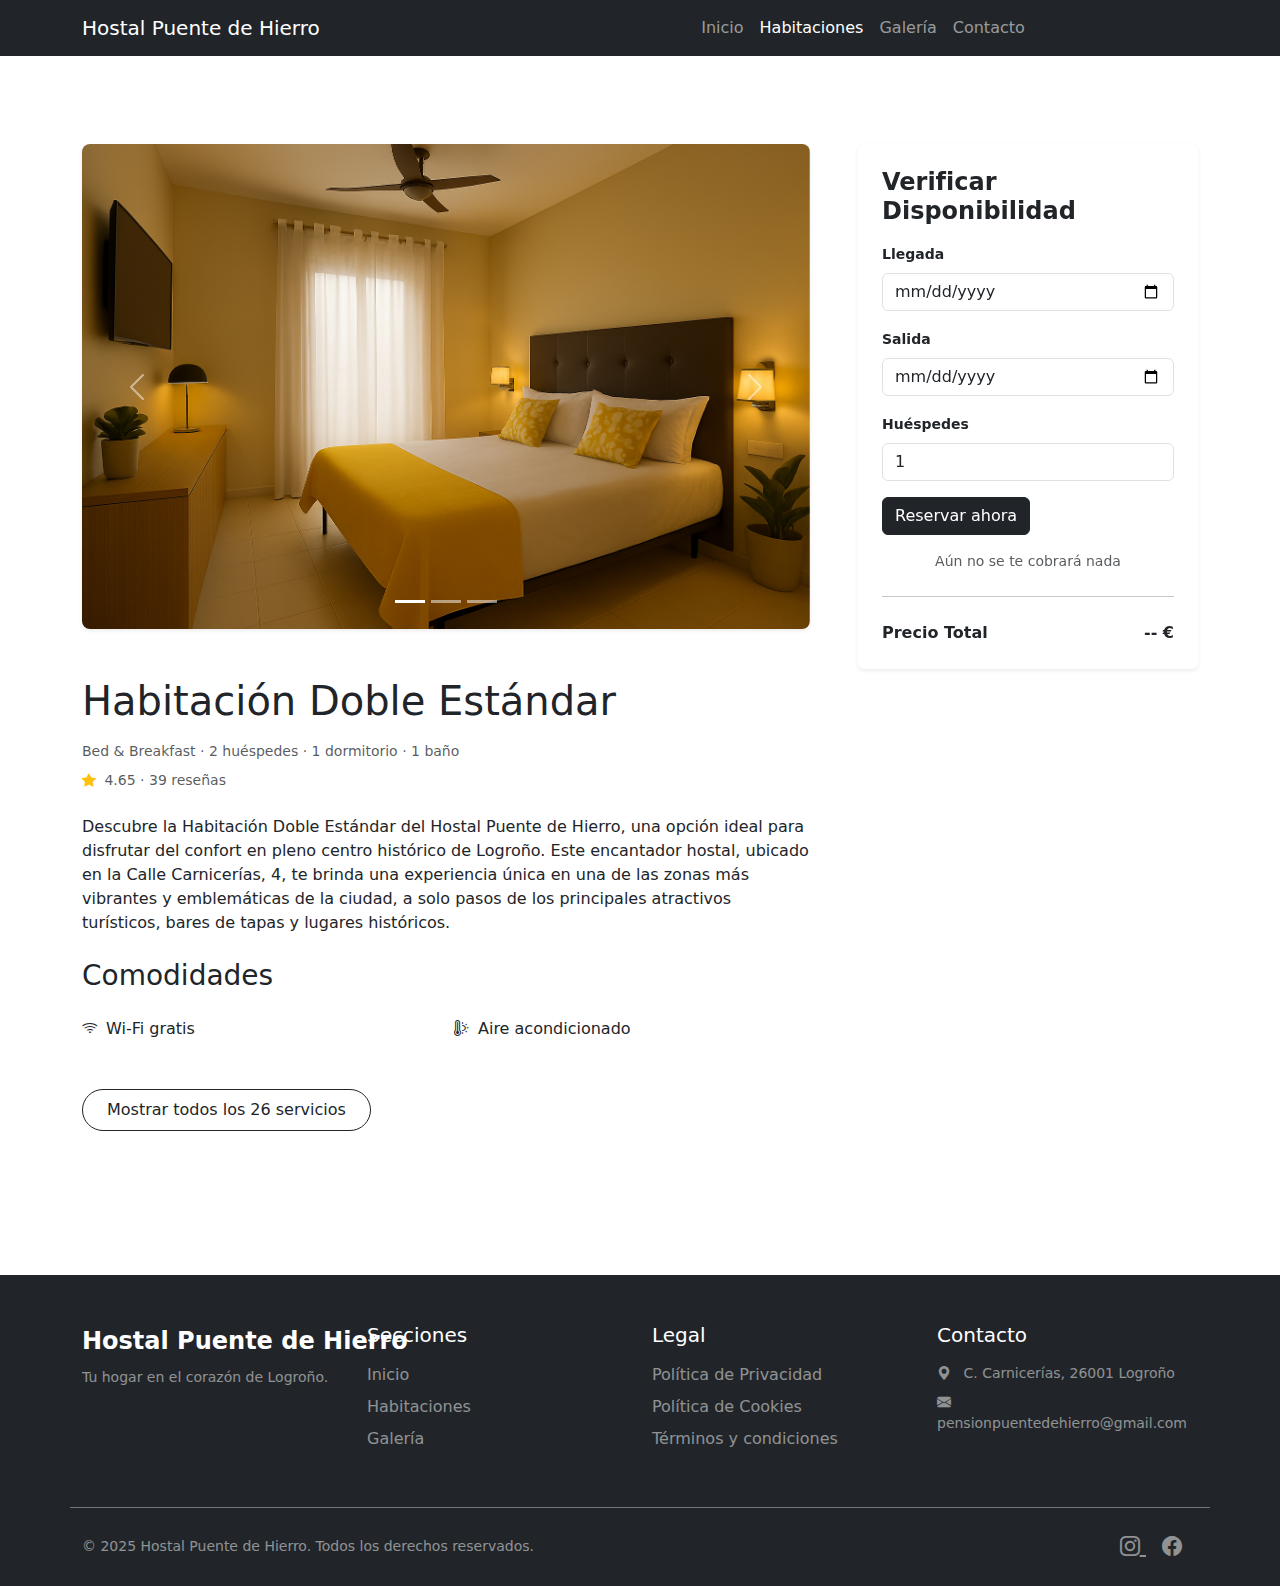
<file: html/habitaciones/estandar.html>
<!DOCTYPE html>
<html lang="es">

<head>
    <meta charset="UTF-8">
    <meta name="viewport" content="width=device-width, initial-scale=1.0">
    <title>Habitaciones - Hostal Puente de Hierro</title>
    <link rel="stylesheet" href="../../css/style.css">
    <link href="https://cdn.jsdelivr.net/npm/bootstrap@5.3.3/dist/css/bootstrap.min.css" rel="stylesheet"
        integrity="sha384-QWTKZyjpPEjISv5WaRU9OFeRpok6YctnYmDr5pNlyT2bRjXh0JMhjY6hW+ALEwIH" crossorigin="anonymous">
    <link rel="stylesheet" href="https://cdn.jsdelivr.net/npm/bootstrap-icons@1.11.3/font/bootstrap-icons.min.css">
</head>

<body>
    <header>
        <nav class="navbar navbar-expand-lg navbar-dark fixed-top bg-dark" id="mainNavbar">
            <div class="container">
                <a class="navbar-brand" href="../../index.html">
                    Hostal Puente de Hierro
                </a>
                <button class="navbar-toggler" type="button" data-bs-toggle="collapse" data-bs-target="#navMenu"
                    aria-controls="navMenu" aria-expanded="false" aria-label="Toggle navigation">
                    <span class="navbar-toggler-icon"></span>
                </button>
                <div class="collapse navbar-collapse" id="navMenu">
                    <ul class="navbar-nav ms-auto mb-2 mb-lg-0">
                        <li class="nav-item">
                            <a class="nav-link" href="../../index.html">Inicio</a>
                        </li>
                        <li class="nav-item">
                            <a class="nav-link active" aria-current="page" href="../habitaciones.html">Habitaciones</a>
                        </li>
                        <li class="nav-item">
                            <a class="nav-link" href="../galeria.html">Galería</a>
                        </li>
                        <li class="nav-item">
                            <a class="nav-link" href="../contacto.html">Contacto</a>
                        </li>
                        <li class="nav-item ms-lg-3">
                            <a class="btn btn-search-maroon" href="../habitaciones.html">
                                Reservar Ahora
                            </a>
                        </li>
                    </ul>
                </div>
            </div>
        </nav>
    </header>

    <main class="py-5 mt-5">
        <div class="container my-5">
            <div class="row g-5">
                <div class="col-lg-8">
                    <div id="habitacionCarousel" class="carousel slide mb-5" data-bs-ride="carousel">
                        <div class="carousel-indicators">
                            <button type="button" data-bs-target="#habitacionCarousel" data-bs-slide-to="0"
                                class="active" aria-current="true" aria-label="Slide 1"></button>
                            <button type="button" data-bs-target="#habitacionCarousel" data-bs-slide-to="1"
                                aria-label="Slide 2"></button>
                            <button type="button" data-bs-target="#habitacionCarousel" data-bs-slide-to="2"
                                aria-label="Slide 3"></button>
                        </div>
                        <div class="carousel-inner rounded-3 shadow-sm">
                            <div class="carousel-item active">
                                <img src="../../img/habitaciones/habitacion_Doble/cama_doble.png" class="d-block w-100"
                                    alt="Habitación Deluxe cama extragrande">
                            </div>
                            <div class="carousel-item">
                                <img src="../../img/habitaciones/Habitacion_Deluxe/baño.png" class="d-block w-100"
                                    alt="Detalles de la habitación Deluxe">
                            </div>
                            <div class="carousel-item">
                                <img src="../../img/habitaciones/Habitacion_Deluxe/tele_deluxe.png"
                                    class="d-block w-100" alt="Baño de la habitación Deluxe">
                            </div>
                        </div>
                        <button class="carousel-control-prev" type="button" data-bs-target="#habitacionCarousel"
                            data-bs-slide="prev">
                            <span class="carousel-control-prev-icon" aria-hidden="true"></span>
                            <span class="visually-hidden">Previous</span>
                        </button>
                        <button class="carousel-control-next" type="button" data-bs-target="#habitacionCarousel"
                            data-bs-slide="next">
                            <span class="carousel-control-next-icon" aria-hidden="true"></span>
                            <span class="visually-hidden">Next</span>
                        </button>
                    </div>
                    <h1 class="mb-3">Habitación Doble Estándar</h1>
                    <p class="text-muted mb-2 small">
                        Bed & Breakfast · 2 huéspedes · 1 dormitorio · 1 baño
                    </p>
                    <p class="text-muted mb-4 small">
                        <i class="bi bi-star-fill text-warning me-1"></i> 4.65 · 39 reseñas
                    </p>

                    <p class="mb-4">
                        Descubre la Habitación Doble Estándar del Hostal Puente de Hierro, una opción ideal para
                        disfrutar del confort en pleno centro histórico de Logroño. Este encantador hostal, ubicado en
                        la Calle Carnicerías, 4, te brinda una experiencia única en una de las zonas más vibrantes y
                        emblemáticas de la ciudad, a solo pasos de los principales atractivos turísticos, bares de tapas
                        y lugares históricos.
                    </p>

                    <h3 class="mb-4">Comodidades</h3>
                    <div class="row row-cols-1 row-cols-md-2 g-3 mb-5">
                        <div class="col d-flex align-items-center">
                            <i class="bi bi-wifi me-2 icon-comodidad"></i> Wi-Fi gratis
                        </div>
                        <div class="col d-flex align-items-center">
                            <i class="bi bi-thermometer-sun me-2 icon-comodidad"></i> Aire acondicionado
                        </div>
                    </div>
                    <button class="btn btn-outline-dark rounded-pill px-4 py-2 mb-5">
                        Mostrar todos los 26 servicios
                    </button>
                </div>

                <div class="col-lg-4">
                    <div class="sticky-top" style="top: 80px;">

                        <div class="card shadow-sm border-0 p-4">

                            <h4 class="fw-bold mb-3">Verificar Disponibilidad</h4>

                            <form action="#" method="GET">

                                <div class="mb-3">
                                    <label for="reserva-llegada" class="form-label small fw-semibold">Llegada</label>
                                    <input type="date" class="form-control" id="reserva-llegada" required>
                                </div>

                                <div class="mb-3">
                                    <label for="reserva-salida" class="form-label small fw-semibold">Salida</label>
                                    <input type="date" class="form-control" id="reserva-salida" required>
                                </div>

                                <div class="mb-3">
                                    <label for="reserva-huespedes"
                                        class="form-label small fw-semibold">Huéspedes</label>
                                    <input type="number" class="form-control" id="reserva-huespedes" value="1" min="1"
                                        required>
                                </div>

                                <button type="submit" class="btn btn-dark mt-auto">
                                    Reservar ahora
                                </button>

                                <div class="text-center small text-muted mt-3">
                                    Aún no se te cobrará nada
                                </div>
                            </form>

                            <hr class="my-4">
                            <div class="d-flex justify-content-between">
                                <span class="fw-bold">Precio Total</span>
                                <span class="fw-bold">-- €</span>
                            </div>
                        </div>
                    </div>
                </div>
            </div>
        </div>
    </main>

    <footer class="bg-dark text-white">
        <div class="container py-5">
            <div class="row gy-4">
                <div class="col-lg-3 col-md-6">
                    <a class="navbar-brand text-white fs-4 fw-bold" href="#">
                        Hostal Puente de Hierro
                    </a>
                    <p class="text-white-50 mt-2 small">
                        Tu hogar en el corazón de Logroño.
                    </p>
                </div>
                <div class="col-lg-3 col-md-6">
                    <h5 class="mb-3">Secciones</h5>
                    <ul class="nav flex-column">
                        <li class="nav-item mb-2">
                            <a href="../index.html" class="nav-link p-0 text-white-50">Inicio</a>
                        </li>
                        <li class="nav-item mb-2">
                            <a href="habitaciones.html" class="nav-link p-0 text-white-50">Habitaciones</a>
                        </li>
                        <li class="nav-item mb-2">
                            <a href="galeria.html" class="nav-link p-0 text-white-50">Galería</a>
                        </li>
                    </ul>
                </div>
                <div class="col-lg-3 col-md-6">
                    <h5 class="mb-3">Legal</h5>
                    <ul class="nav flex-column">
                        <li class="nav-item mb-2">
                            <a href="#" class="nav-link p-0 text-white-50">Política de Privacidad</a>
                        </li>
                        <li class="nav-item mb-2">
                            <a href="#" class="nav-link p-0 text-white-50">Política de Cookies</a>
                        </li>
                        <li class="nav-item mb-2">
                            <a href="#" class="nav-link p-0 text-white-50">Términos y condiciones</a>
                        </li>
                    </ul>
                </div>
                <div class="col-lg-3 col-md-6">
                    <h5 class="mb-3">Contacto</h5>
                    <p class="text-white-50 small mb-2">
                        <i class="bi bi-geo-alt-fill me-2"></i>
                        C. Carnicerías, 26001 Logroño
                    </p>
                    <p class="text-white-50 small mb-2">
                        <i class="bi bi-envelope-fill me-2"></i>
                        pensionpuentedehierro@gmail.com
                    </p>
                </div>
            </div>
        </div>
        <div class="container border-top border-secondary py-4">
            <div class="row align-items-center">
                <div class="col-md-6 text-center text-md-start">
                    <p class="text-white-50 small mb-0">
                        &copy; 2025 Hostal Puente de Hierro. Todos los derechos reservados.
                    </p>
                </div>
                <div class="col-md-6 text-center text-md-end mt-3 mt-md-0">
                    <a href="#" class="text-white-50 me-3 fs-5">
                        <i class="bi bi-instagram"></i>
                    </a>
                    <a href="#" class="text-white-50 me-3 fs-5">
                        <i class="bi bi-facebook"></i>
                    </a>
                </div>
            </div>
        </div>
    </footer>

    <script src="https://cdn.jsdelivr.net/npm/bootstrap@5.3.3/dist/js/bootstrap.bundle.min.js"></script>
</body>

</html>
</file>
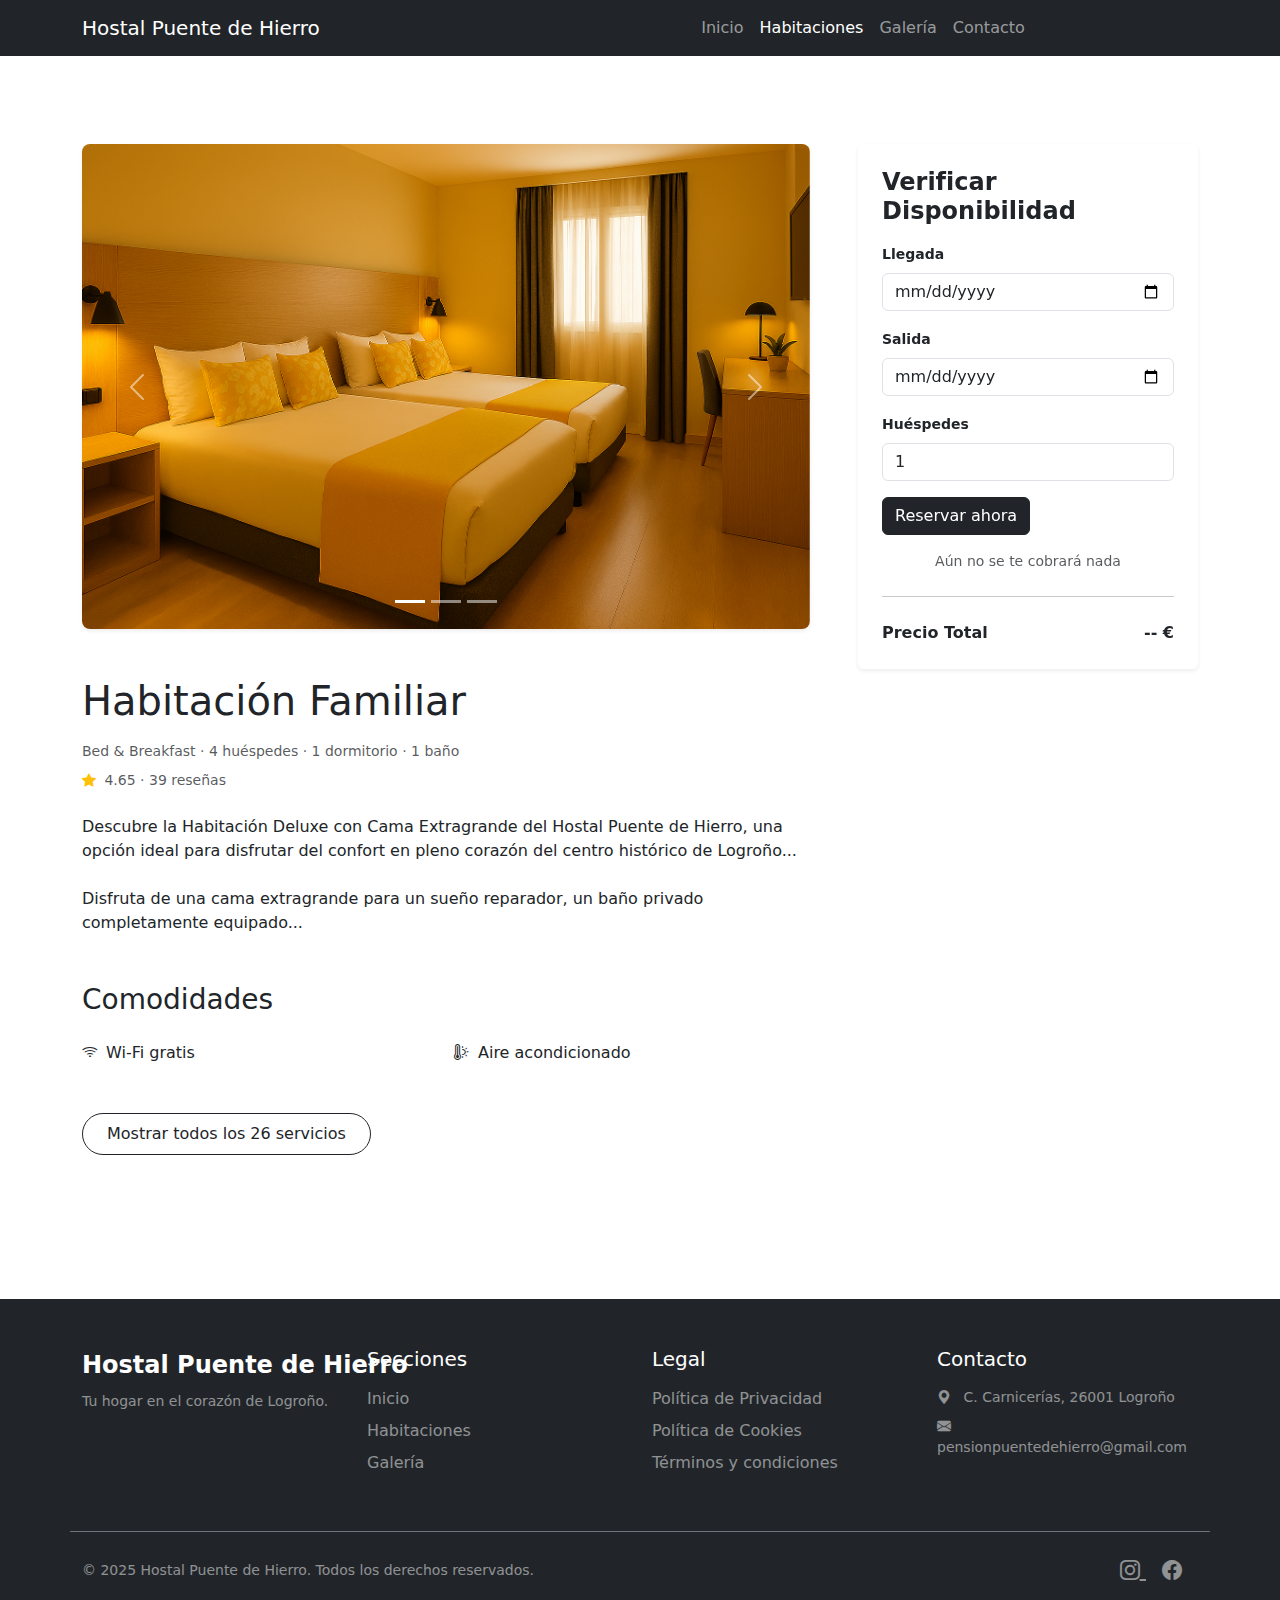
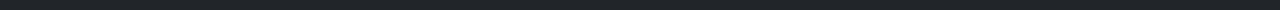
<file: html/habitaciones/Familiar.html>
<!DOCTYPE html>
<html lang="es">

<head>
    <meta charset="UTF-8">
    <meta name="viewport" content="width=device-width, initial-scale=1.0">
    <title>Habitaciones - Hostal Puente de Hierro</title>
    <link rel="stylesheet" href="../../css/style.css"> <link href="https://cdn.jsdelivr.net/npm/bootstrap@5.3.3/dist/css/bootstrap.min.css" rel="stylesheet"
        integrity="sha384-QWTKZyjpPEjISv5WaRU9OFeRpok6YctnYmDr5pNlyT2bRjXh0JMhjY6hW+ALEwIH" crossorigin="anonymous">
    <link rel="stylesheet" href="https://cdn.jsdelivr.net/npm/bootstrap-icons@1.11.3/font/bootstrap-icons.min.css">
</head>

<body>
    <header>
        <nav class="navbar navbar-expand-lg navbar-dark fixed-top bg-dark" id="mainNavbar">
            <div class="container">
                <a class="navbar-brand" href="../../index.html">
                    Hostal Puente de Hierro
                </a>
                <button class="navbar-toggler" type="button" data-bs-toggle="collapse" data-bs-target="#navMenu"
                    aria-controls="navMenu" aria-expanded="false" aria-label="Toggle navigation">
                    <span class="navbar-toggler-icon"></span>
                </button>
                <div class="collapse navbar-collapse" id="navMenu">
                    <ul class="navbar-nav ms-auto mb-2 mb-lg-0">
                        <li class="nav-item">
                            <a class="nav-link" href="../../index.html">Inicio</a>
                        </li>
                        <li class="nav-item">
                            <a class="nav-link active" aria-current="page" href="../habitaciones.html">Habitaciones</a>
                        </li>
                        <li class="nav-item">
                            <a class="nav-link" href="../galeria.html">Galería</a>
                        </li>
                        <li class="nav-item">
                            <a class="nav-link" href="../contacto.html">Contacto</a>
                        </li>
                        <li class="nav-item ms-lg-3">
                            <a class="btn btn-search-maroon" href="../habitaciones.html">
                                Reservar Ahora
                            </a>
                        </li>
                    </ul>
                </div>
            </div>
        </nav>
    </header>

    <main class="py-5 mt-5">
        <div class="container my-5">
            <div class="row g-5">
                <div class="col-lg-8">
                    <div id="habitacionCarousel" class="carousel slide mb-5" data-bs-ride="carousel">
                        <div class="carousel-indicators">
                            <button type="button" data-bs-target="#habitacionCarousel" data-bs-slide-to="0" class="active" aria-current="true" aria-label="Slide 1"></button>
                            <button type="button" data-bs-target="#habitacionCarousel" data-bs-slide-to="1" aria-label="Slide 2"></button>
                            <button type="button" data-bs-target="#habitacionCarousel" data-bs-slide-to="2" aria-label="Slide 3"></button>
                        </div>
                        <div class="carousel-inner rounded-3 shadow-sm">
                            <div class="carousel-item active">
                                <img src="../../img/habitaciones/Habitacion_familiar/cama_familiar.png" class="d-block w-100" alt="Habitación Deluxe cama extragrande">
                            </div>
                            <div class="carousel-item">
                                <img src="../../img/habitaciones/Habitacion_Deluxe/baño.png" class="d-block w-100" alt="Detalles de la habitación Deluxe">
                            </div>
                            <div class="carousel-item">
                                <img src="../../img/habitaciones/Habitacion_Deluxe/tele_deluxe.png" class="d-block w-100" alt="Baño de la habitación Deluxe">
                            </div>
                        </div>
                        <button class="carousel-control-prev" type="button" data-bs-target="#habitacionCarousel" data-bs-slide="prev">
                            <span class="carousel-control-prev-icon" aria-hidden="true"></span>
                            <span class="visually-hidden">Previous</span>
                        </button>
                        <button class="carousel-control-next" type="button" data-bs-target="#habitacionCarousel" data-bs-slide="next">
                            <span class="carousel-control-next-icon" aria-hidden="true"></span>
                            <span class="visually-hidden">Next</span>
                        </button>
                    </div>
                    <h1 class="mb-3">Habitación Familiar</h1>
                    <p class="text-muted mb-2 small">
                        Bed & Breakfast · 4 huéspedes · 1 dormitorio · 1 baño
                    </p>
                    <p class="text-muted mb-4 small">
                        <i class="bi bi-star-fill text-warning me-1"></i> 4.65 · 39 reseñas
                    </p>

                    <p class="mb-4">
                        Descubre la Habitación Deluxe con Cama Extragrande del Hostal Puente de Hierro,
                        una opción ideal para disfrutar del confort en pleno corazón del centro histórico de Logroño...
                        </p>
                    <p class="mb-5">
                        Disfruta de una cama extragrande para un sueño reparador, un baño privado completamente equipado...
                        </p>

                    <h3 class="mb-4">Comodidades</h3>
                    <div class="row row-cols-1 row-cols-md-2 g-3 mb-5">
                        <div class="col d-flex align-items-center">
                            <i class="bi bi-wifi me-2 icon-comodidad"></i> Wi-Fi gratis
                        </div>
                        <div class="col d-flex align-items-center">
                            <i class="bi bi-thermometer-sun me-2 icon-comodidad"></i> Aire acondicionado
                        </div>
                        </div>
                    <button class="btn btn-outline-dark rounded-pill px-4 py-2 mb-5">
                        Mostrar todos los 26 servicios
                    </button>
                </div>

                <div class="col-lg-4">
                    <div class="sticky-top" style="top: 80px;">
                        
                        <div class="card shadow-sm border-0 p-4">
                            
                            <h4 class="fw-bold mb-3">Verificar Disponibilidad</h4>
                            
                            <form action="#" method="GET">
                                
                                <div class="mb-3">
                                    <label for="reserva-llegada" class="form-label small fw-semibold">Llegada</label>
                                    <input type="date" class="form-control" id="reserva-llegada" required>
                                </div>

                                <div class="mb-3">
                                    <label for="reserva-salida" class="form-label small fw-semibold">Salida</label>
                                    <input type="date" class="form-control" id="reserva-salida" required>
                                </div>

                                <div class="mb-3">
                                    <label for="reserva-huespedes" class="form-label small fw-semibold">Huéspedes</label>
                                    <input type="number" class="form-control" id="reserva-huespedes" value="1" min="1" required>
                                </div>
                                
                                <button type="submit" class="btn btn-dark mt-auto">
                                    Reservar ahora
                                </button>

                                <div class="text-center small text-muted mt-3">
                                    Aún no se te cobrará nada
                                </div>
                            </form>

                            <hr class="my-4">
                            <div class="d-flex justify-content-between">
                                <span class="fw-bold">Precio Total</span>
                                <span class="fw-bold">-- €</span>
                            </div>
                        </div>
                    </div>
                </div>
            </div>
        </div>
    </main>

    <footer class="bg-dark text-white">
        <div class="container py-5">
            <div class="row gy-4">
                <div class="col-lg-3 col-md-6">
                    <a class="navbar-brand text-white fs-4 fw-bold" href="#">
                        Hostal Puente de Hierro
                    </a>
                    <p class="text-white-50 mt-2 small">
                        Tu hogar en el corazón de Logroño.
                    </p>
                </div>
                <div class="col-lg-3 col-md-6">
                    <h5 class="mb-3">Secciones</h5>
                    <ul class="nav flex-column">
                        <li class="nav-item mb-2">
                            <a href="../index.html" class="nav-link p-0 text-white-50">Inicio</a>
                        </li>
                        <li class="nav-item mb-2">
                            <a href="habitaciones.html" class="nav-link p-0 text-white-50">Habitaciones</a>
                        </li>
                        <li class="nav-item mb-2">
                            <a href="galeria.html" class="nav-link p-0 text-white-50">Galería</a>
                        </li>
                    </ul>
                </div>
                <div class="col-lg-3 col-md-6">
                    <h5 class="mb-3">Legal</h5>
                    <ul class="nav flex-column">
                        <li class="nav-item mb-2">
                            <a href="#" class="nav-link p-0 text-white-50">Política de Privacidad</a>
                        </li>
                        <li class="nav-item mb-2">
                            <a href="#" class="nav-link p-0 text-white-50">Política de Cookies</a>
                        </li>
                        <li class="nav-item mb-2">
                            <a href="#" class="nav-link p-0 text-white-50">Términos y condiciones</a>
                        </li>
                    </ul>
                </div>
                <div class="col-lg-3 col-md-6">
                    <h5 class="mb-3">Contacto</h5>
                    <p class="text-white-50 small mb-2">
                        <i class="bi bi-geo-alt-fill me-2"></i>
                        C. Carnicerías, 26001 Logroño
                    </p>
                    <p class="text-white-50 small mb-2">
                        <i class="bi bi-envelope-fill me-2"></i>
                        pensionpuentedehierro@gmail.com
                    </p>
                </div>
            </div>
        </div>
        <div class="container border-top border-secondary py-4">
            <div class="row align-items-center">
                <div class="col-md-6 text-center text-md-start">
                    <p class="text-white-50 small mb-0">
                        &copy; 2025 Hostal Puente de Hierro. Todos los derechos reservados.
                    </p>
                </div>
                <div class="col-md-6 text-center text-md-end mt-3 mt-md-0">
                    <a href="#" class="text-white-50 me-3 fs-5">
                        <i class="bi bi-instagram"></i>
                    </a>
                    <a href="#" class="text-white-50 me-3 fs-5">
                        <i class="bi bi-facebook"></i>
                    </a>
                </div>
            </div>
        </div>
    </footer>

    <script src="https://cdn.jsdelivr.net/npm/bootstrap@5.3.3/dist/js/bootstrap.bundle.min.js"></script>
</body>

</html>
</file>
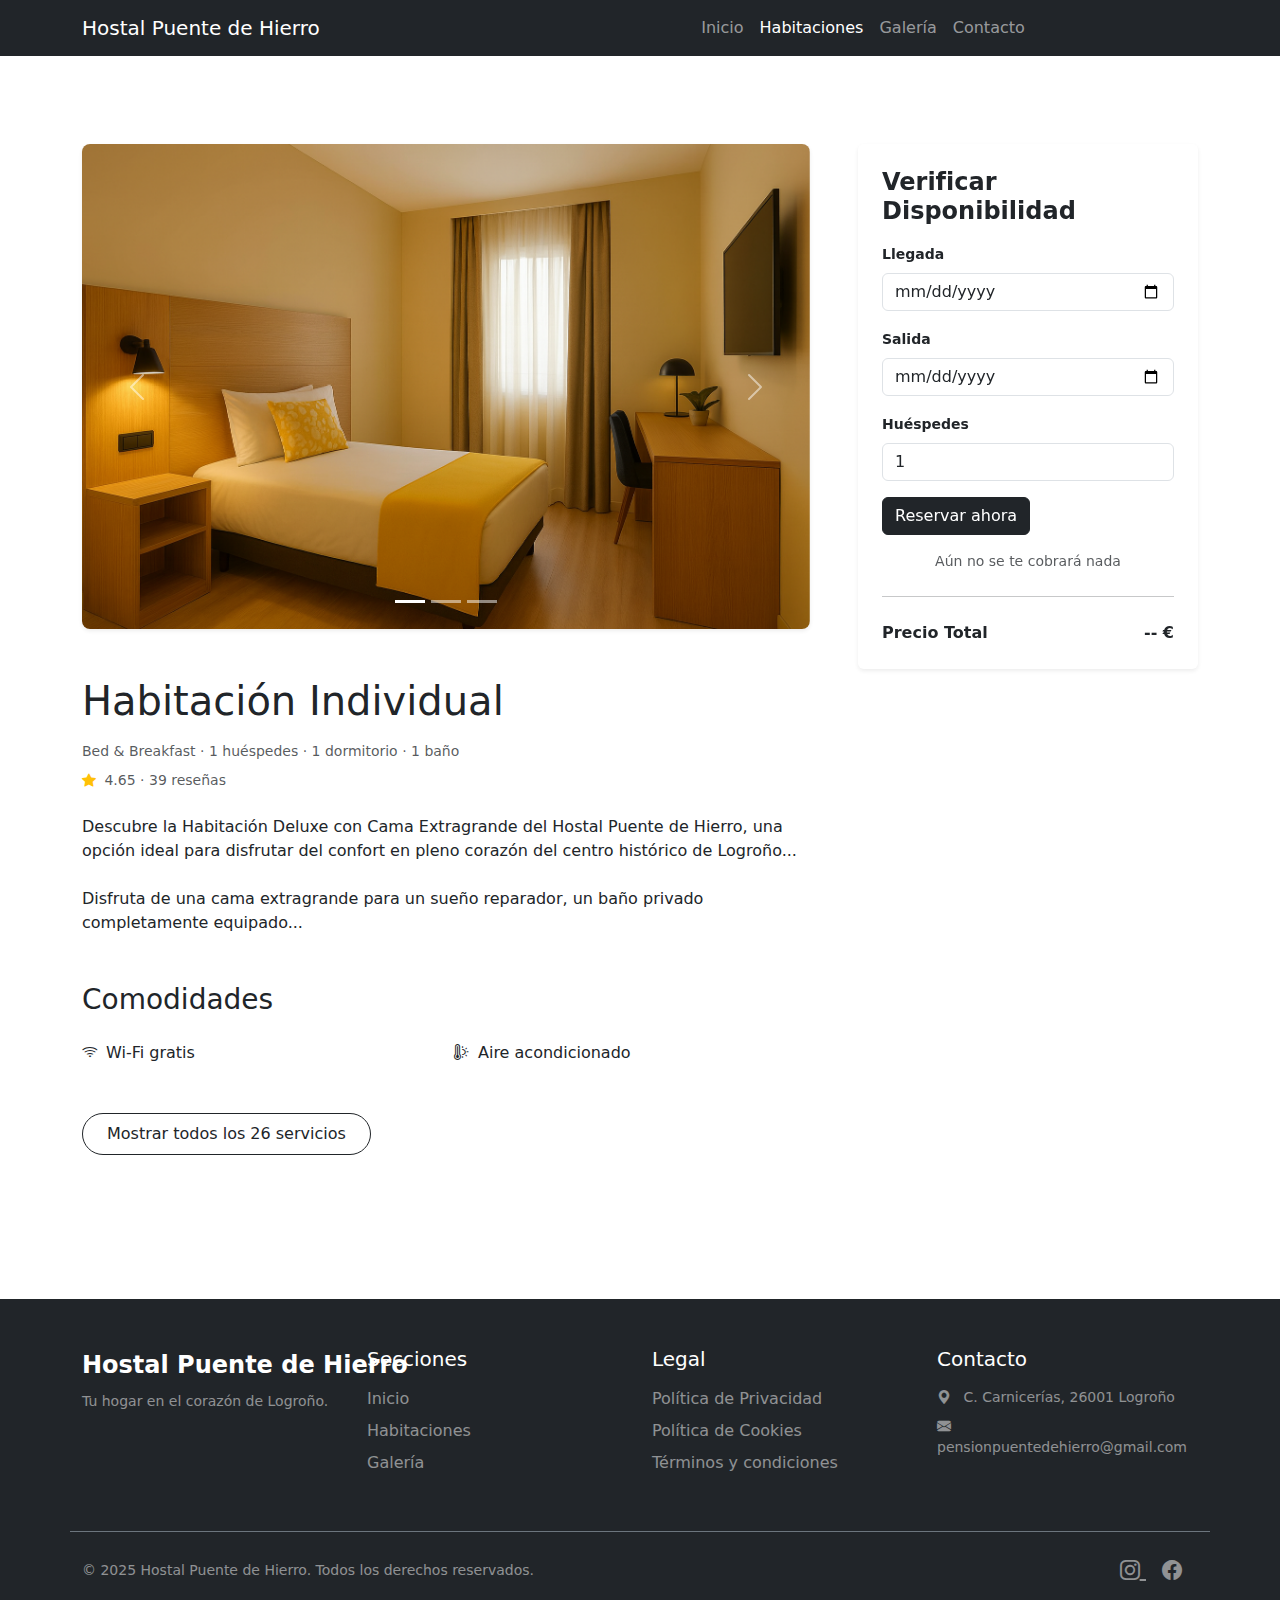
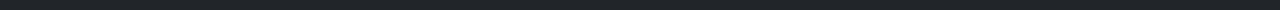
<file: html/habitaciones/invididual.html>
<!DOCTYPE html>
<html lang="es">

<head>
    <meta charset="UTF-8">
    <meta name="viewport" content="width=device-width, initial-scale=1.0">
    <title>Habitaciones - Hostal Puente de Hierro</title>
    <link rel="stylesheet" href="../../css/style.css"> <link href="https://cdn.jsdelivr.net/npm/bootstrap@5.3.3/dist/css/bootstrap.min.css" rel="stylesheet"
        integrity="sha384-QWTKZyjpPEjISv5WaRU9OFeRpok6YctnYmDr5pNlyT2bRjXh0JMhjY6hW+ALEwIH" crossorigin="anonymous">
    <link rel="stylesheet" href="https://cdn.jsdelivr.net/npm/bootstrap-icons@1.11.3/font/bootstrap-icons.min.css">
</head>

<body>
    <header>
        <nav class="navbar navbar-expand-lg navbar-dark fixed-top bg-dark" id="mainNavbar">
            <div class="container">
                <a class="navbar-brand" href="../../index.html">
                    Hostal Puente de Hierro
                </a>
                <button class="navbar-toggler" type="button" data-bs-toggle="collapse" data-bs-target="#navMenu"
                    aria-controls="navMenu" aria-expanded="false" aria-label="Toggle navigation">
                    <span class="navbar-toggler-icon"></span>
                </button>
                <div class="collapse navbar-collapse" id="navMenu">
                    <ul class="navbar-nav ms-auto mb-2 mb-lg-0">
                        <li class="nav-item">
                            <a class="nav-link" href="../../index.html">Inicio</a>
                        </li>
                        <li class="nav-item">
                            <a class="nav-link active" aria-current="page" href="../habitaciones.html">Habitaciones</a>
                        </li>
                        <li class="nav-item">
                            <a class="nav-link" href="../galeria.html">Galería</a>
                        </li>
                        <li class="nav-item">
                            <a class="nav-link" href="../contacto.html">Contacto</a>
                        </li>
                        <li class="nav-item ms-lg-3">
                            <a class="btn btn-search-maroon" href="../habitaciones.html">
                                Reservar Ahora
                            </a>
                        </li>
                    </ul>
                </div>
            </div>
        </nav>
    </header>

    <main class="py-5 mt-5">
        <div class="container my-5">
            <div class="row g-5">
                <div class="col-lg-8">
                    <div id="habitacionCarousel" class="carousel slide mb-5" data-bs-ride="carousel">
                        <div class="carousel-indicators">
                            <button type="button" data-bs-target="#habitacionCarousel" data-bs-slide-to="0" class="active" aria-current="true" aria-label="Slide 1"></button>
                            <button type="button" data-bs-target="#habitacionCarousel" data-bs-slide-to="1" aria-label="Slide 2"></button>
                            <button type="button" data-bs-target="#habitacionCarousel" data-bs-slide-to="2" aria-label="Slide 3"></button>
                        </div>
                        <div class="carousel-inner rounded-3 shadow-sm">
                            <div class="carousel-item active">
                                <img src="../../img/habitaciones/Habitacion_invididual/cama_invididual.png" class="d-block w-100" alt="Habitación Deluxe cama extragrande">
                            </div>
                            <div class="carousel-item">
                                <img src="../../img/habitaciones/Habitacion_Deluxe/baño.png" class="d-block w-100" alt="Detalles de la habitación Deluxe">
                            </div>
                            <div class="carousel-item">
                                <img src="../../img/habitaciones/Habitacion_Deluxe/tele_deluxe.png" class="d-block w-100" alt="Baño de la habitación Deluxe">
                            </div>
                        </div>
                        <button class="carousel-control-prev" type="button" data-bs-target="#habitacionCarousel" data-bs-slide="prev">
                            <span class="carousel-control-prev-icon" aria-hidden="true"></span>
                            <span class="visually-hidden">Previous</span>
                        </button>
                        <button class="carousel-control-next" type="button" data-bs-target="#habitacionCarousel" data-bs-slide="next">
                            <span class="carousel-control-next-icon" aria-hidden="true"></span>
                            <span class="visually-hidden">Next</span>
                        </button>
                    </div>
                    <h1 class="mb-3">Habitación Individual</h1>
                    <p class="text-muted mb-2 small">
                        Bed & Breakfast · 1 huéspedes · 1 dormitorio · 1 baño
                    </p>
                    <p class="text-muted mb-4 small">
                        <i class="bi bi-star-fill text-warning me-1"></i> 4.65 · 39 reseñas
                    </p>

                    <p class="mb-4">
                        Descubre la Habitación Deluxe con Cama Extragrande del Hostal Puente de Hierro,
                        una opción ideal para disfrutar del confort en pleno corazón del centro histórico de Logroño...
                        </p>
                    <p class="mb-5">
                        Disfruta de una cama extragrande para un sueño reparador, un baño privado completamente equipado...
                        </p>

                    <h3 class="mb-4">Comodidades</h3>
                    <div class="row row-cols-1 row-cols-md-2 g-3 mb-5">
                        <div class="col d-flex align-items-center">
                            <i class="bi bi-wifi me-2 icon-comodidad"></i> Wi-Fi gratis
                        </div>
                        <div class="col d-flex align-items-center">
                            <i class="bi bi-thermometer-sun me-2 icon-comodidad"></i> Aire acondicionado
                        </div>
                        </div>
                    <button class="btn btn-outline-dark rounded-pill px-4 py-2 mb-5">
                        Mostrar todos los 26 servicios
                    </button>
                </div>

                <div class="col-lg-4">
                    <div class="sticky-top" style="top: 80px;">
                        
                        <div class="card shadow-sm border-0 p-4">
                            
                            <h4 class="fw-bold mb-3">Verificar Disponibilidad</h4>
                            
                            <form action="#" method="GET">
                                
                                <div class="mb-3">
                                    <label for="reserva-llegada" class="form-label small fw-semibold">Llegada</label>
                                    <input type="date" class="form-control" id="reserva-llegada" required>
                                </div>

                                <div class="mb-3">
                                    <label for="reserva-salida" class="form-label small fw-semibold">Salida</label>
                                    <input type="date" class="form-control" id="reserva-salida" required>
                                </div>

                                <div class="mb-3">
                                    <label for="reserva-huespedes" class="form-label small fw-semibold">Huéspedes</label>
                                    <input type="number" class="form-control" id="reserva-huespedes" value="1" min="1" required>
                                </div>
                                
                                <button type="submit" class="btn btn-dark mt-auto">
                                    Reservar ahora
                                </button>

                                <div class="text-center small text-muted mt-3">
                                    Aún no se te cobrará nada
                                </div>
                            </form>

                            <hr class="my-4">
                            <div class="d-flex justify-content-between">
                                <span class="fw-bold">Precio Total</span>
                                <span class="fw-bold">-- €</span>
                            </div>
                        </div>
                    </div>
                </div>
            </div>
        </div>
    </main>

    <footer class="bg-dark text-white">
        <div class="container py-5">
            <div class="row gy-4">
                <div class="col-lg-3 col-md-6">
                    <a class="navbar-brand text-white fs-4 fw-bold" href="#">
                        Hostal Puente de Hierro
                    </a>
                    <p class="text-white-50 mt-2 small">
                        Tu hogar en el corazón de Logroño.
                    </p>
                </div>
                <div class="col-lg-3 col-md-6">
                    <h5 class="mb-3">Secciones</h5>
                    <ul class="nav flex-column">
                        <li class="nav-item mb-2">
                            <a href="../index.html" class="nav-link p-0 text-white-50">Inicio</a>
                        </li>
                        <li class="nav-item mb-2">
                            <a href="habitaciones.html" class="nav-link p-0 text-white-50">Habitaciones</a>
                        </li>
                        <li class="nav-item mb-2">
                            <a href="galeria.html" class="nav-link p-0 text-white-50">Galería</a>
                        </li>
                    </ul>
                </div>
                <div class="col-lg-3 col-md-6">
                    <h5 class="mb-3">Legal</h5>
                    <ul class="nav flex-column">
                        <li class="nav-item mb-2">
                            <a href="#" class="nav-link p-0 text-white-50">Política de Privacidad</a>
                        </li>
                        <li class="nav-item mb-2">
                            <a href="#" class="nav-link p-0 text-white-50">Política de Cookies</a>
                        </li>
                        <li class="nav-item mb-2">
                            <a href="#" class="nav-link p-0 text-white-50">Términos y condiciones</a>
                        </li>
                    </ul>
                </div>
                <div class="col-lg-3 col-md-6">
                    <h5 class="mb-3">Contacto</h5>
                    <p class="text-white-50 small mb-2">
                        <i class="bi bi-geo-alt-fill me-2"></i>
                        C. Carnicerías, 26001 Logroño
                    </p>
                    <p class="text-white-50 small mb-2">
                        <i class="bi bi-envelope-fill me-2"></i>
                        pensionpuentedehierro@gmail.com
                    </p>
                </div>
            </div>
        </div>
        <div class="container border-top border-secondary py-4">
            <div class="row align-items-center">
                <div class="col-md-6 text-center text-md-start">
                    <p class="text-white-50 small mb-0">
                        &copy; 2025 Hostal Puente de Hierro. Todos los derechos reservados.
                    </p>
                </div>
                <div class="col-md-6 text-center text-md-end mt-3 mt-md-0">
                    <a href="#" class="text-white-50 me-3 fs-5">
                        <i class="bi bi-instagram"></i>
                    </a>
                    <a href="#" class="text-white-50 me-3 fs-5">
                        <i class="bi bi-facebook"></i>
                    </a>
                </div>
            </div>
        </div>
    </footer>

    <script src="https://cdn.jsdelivr.net/npm/bootstrap@5.3.3/dist/js/bootstrap.bundle.min.js"></script>
</body>

</html>
</file>
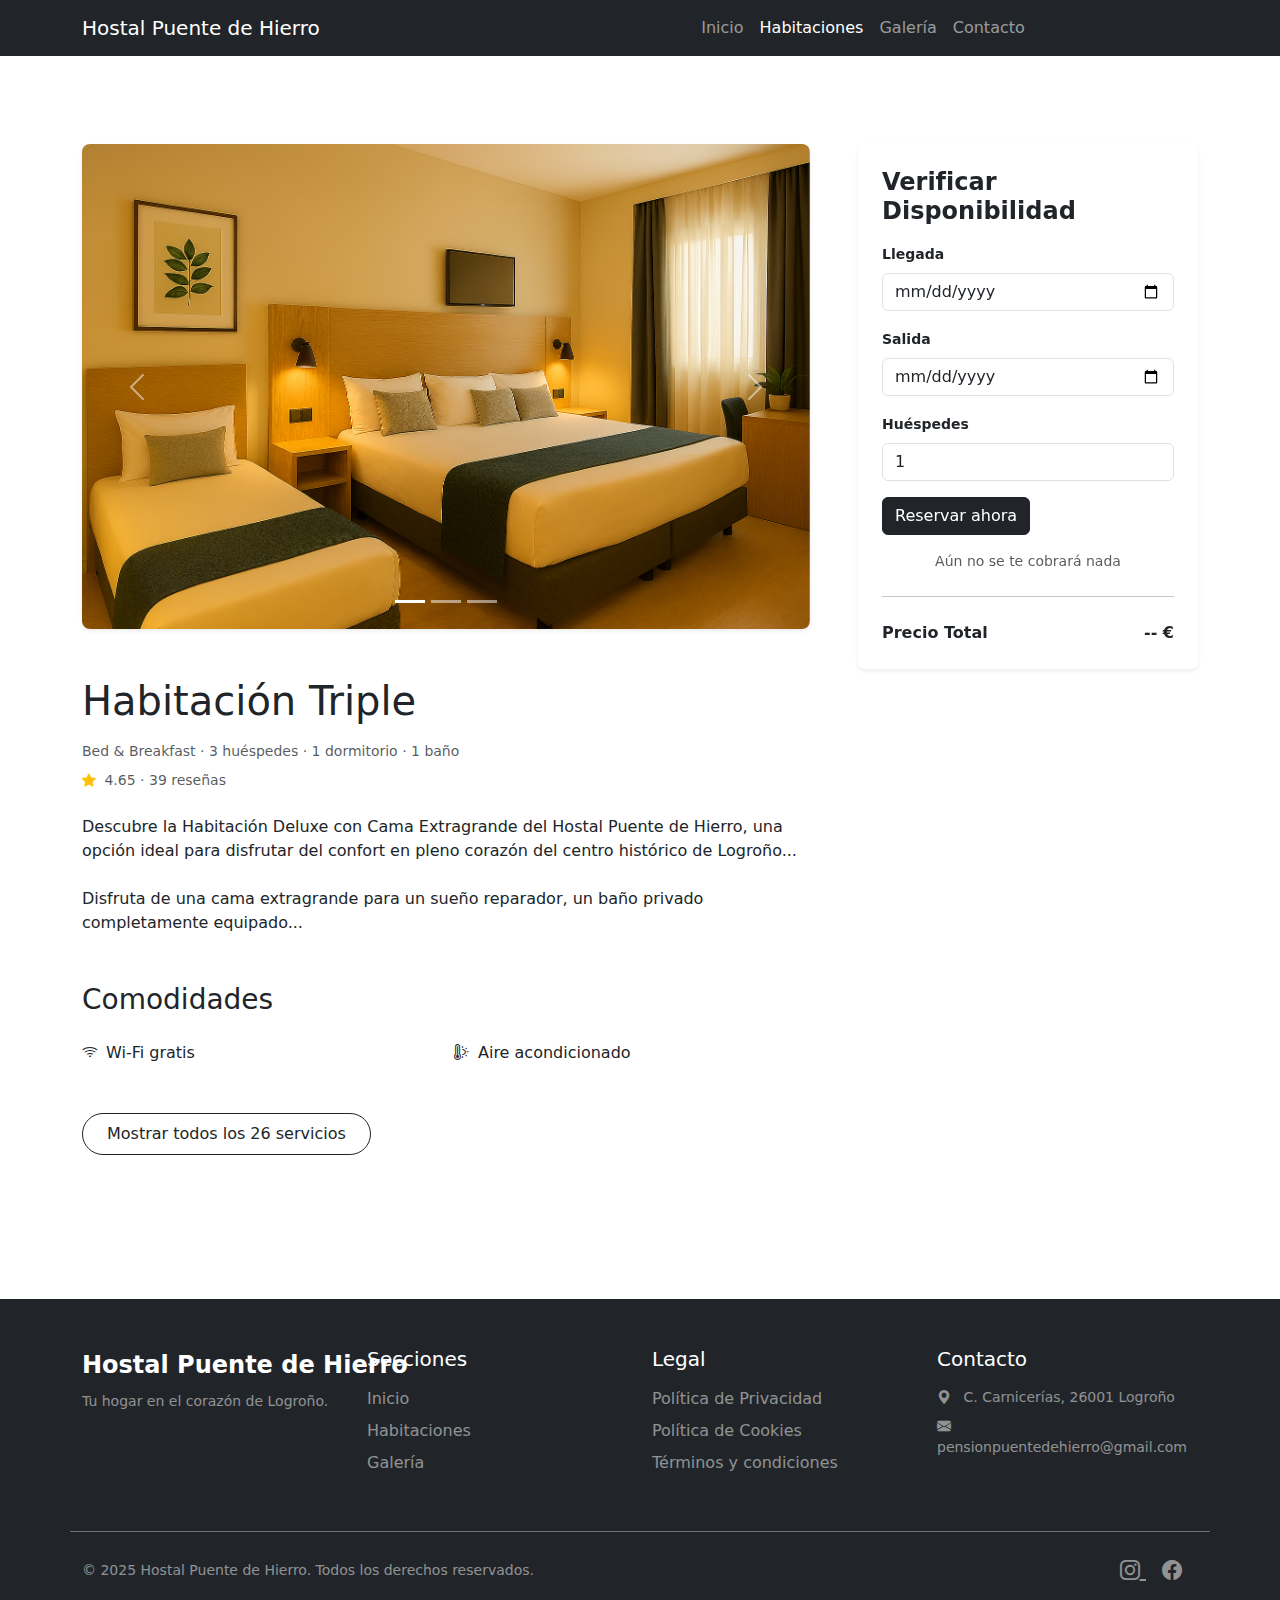
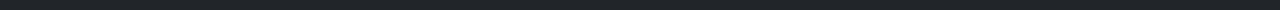
<file: html/habitaciones/Triple.html>
<!DOCTYPE html>
<html lang="es">

<head>
    <meta charset="UTF-8">
    <meta name="viewport" content="width=device-width, initial-scale=1.0">
    <title>Habitaciones - Hostal Puente de Hierro</title>
    <link rel="stylesheet" href="../../css/style.css"> <link href="https://cdn.jsdelivr.net/npm/bootstrap@5.3.3/dist/css/bootstrap.min.css" rel="stylesheet"
        integrity="sha384-QWTKZyjpPEjISv5WaRU9OFeRpok6YctnYmDr5pNlyT2bRjXh0JMhjY6hW+ALEwIH" crossorigin="anonymous">
    <link rel="stylesheet" href="https://cdn.jsdelivr.net/npm/bootstrap-icons@1.11.3/font/bootstrap-icons.min.css">
</head>

<body>
    <header>
        <nav class="navbar navbar-expand-lg navbar-dark fixed-top bg-dark" id="mainNavbar">
            <div class="container">
                <a class="navbar-brand" href="../../index.html">
                    Hostal Puente de Hierro
                </a>
                <button class="navbar-toggler" type="button" data-bs-toggle="collapse" data-bs-target="#navMenu"
                    aria-controls="navMenu" aria-expanded="false" aria-label="Toggle navigation">
                    <span class="navbar-toggler-icon"></span>
                </button>
                <div class="collapse navbar-collapse" id="navMenu">
                    <ul class="navbar-nav ms-auto mb-2 mb-lg-0">
                        <li class="nav-item">
                            <a class="nav-link" href="../../index.html">Inicio</a>
                        </li>
                        <li class="nav-item">
                            <a class="nav-link active" aria-current="page" href="../habitaciones.html">Habitaciones</a>
                        </li>
                        <li class="nav-item">
                            <a class="nav-link" href="../galeria.html">Galería</a>
                        </li>
                        <li class="nav-item">
                            <a class="nav-link" href="../contacto.html">Contacto</a>
                        </li>
                        <li class="nav-item ms-lg-3">
                            <a class="btn btn-search-maroon" href="../habitaciones.html">
                                Reservar Ahora
                            </a>
                        </li>
                    </ul>
                </div>
            </div>
        </nav>
    </header>

    <main class="py-5 mt-5">
        <div class="container my-5">
            <div class="row g-5">
                <div class="col-lg-8">
                    <div id="habitacionCarousel" class="carousel slide mb-5" data-bs-ride="carousel">
                        <div class="carousel-indicators">
                            <button type="button" data-bs-target="#habitacionCarousel" data-bs-slide-to="0" class="active" aria-current="true" aria-label="Slide 1"></button>
                            <button type="button" data-bs-target="#habitacionCarousel" data-bs-slide-to="1" aria-label="Slide 2"></button>
                            <button type="button" data-bs-target="#habitacionCarousel" data-bs-slide-to="2" aria-label="Slide 3"></button>
                        </div>
                        <div class="carousel-inner rounded-3 shadow-sm">
                            <div class="carousel-item active">
                                <img src="../../img/habitaciones/Habitacion_triple/cama_triple.png" class="d-block w-100" alt="Habitación Deluxe cama extragrande">
                            </div>
                            <div class="carousel-item">
                                <img src="../../img/habitaciones/Habitacion_Deluxe/baño.png" class="d-block w-100" alt="Detalles de la habitación Deluxe">
                            </div>
                            <div class="carousel-item">
                                <img src="../../img/habitaciones/Habitacion_Deluxe/tele_deluxe.png" class="d-block w-100" alt="Baño de la habitación Deluxe">
                            </div>
                        </div>
                        <button class="carousel-control-prev" type="button" data-bs-target="#habitacionCarousel" data-bs-slide="prev">
                            <span class="carousel-control-prev-icon" aria-hidden="true"></span>
                            <span class="visually-hidden">Previous</span>
                        </button>
                        <button class="carousel-control-next" type="button" data-bs-target="#habitacionCarousel" data-bs-slide="next">
                            <span class="carousel-control-next-icon" aria-hidden="true"></span>
                            <span class="visually-hidden">Next</span>
                        </button>
                    </div>
                    <h1 class="mb-3">Habitación Triple</h1>
                    <p class="text-muted mb-2 small">
                        Bed & Breakfast · 3 huéspedes · 1 dormitorio · 1 baño
                    </p>
                    <p class="text-muted mb-4 small">
                        <i class="bi bi-star-fill text-warning me-1"></i> 4.65 · 39 reseñas
                    </p>

                    <p class="mb-4">
                        Descubre la Habitación Deluxe con Cama Extragrande del Hostal Puente de Hierro,
                        una opción ideal para disfrutar del confort en pleno corazón del centro histórico de Logroño...
                        </p>
                    <p class="mb-5">
                        Disfruta de una cama extragrande para un sueño reparador, un baño privado completamente equipado...
                        </p>

                    <h3 class="mb-4">Comodidades</h3>
                    <div class="row row-cols-1 row-cols-md-2 g-3 mb-5">
                        <div class="col d-flex align-items-center">
                            <i class="bi bi-wifi me-2 icon-comodidad"></i> Wi-Fi gratis
                        </div>
                        <div class="col d-flex align-items-center">
                            <i class="bi bi-thermometer-sun me-2 icon-comodidad"></i> Aire acondicionado
                        </div>
                        </div>
                    <button class="btn btn-outline-dark rounded-pill px-4 py-2 mb-5">
                        Mostrar todos los 26 servicios
                    </button>
                </div>

                <div class="col-lg-4">
                    <div class="sticky-top" style="top: 80px;">
                        
                        <div class="card shadow-sm border-0 p-4">
                            
                            <h4 class="fw-bold mb-3">Verificar Disponibilidad</h4>
                            
                            <form action="#" method="GET">
                                
                                <div class="mb-3">
                                    <label for="reserva-llegada" class="form-label small fw-semibold">Llegada</label>
                                    <input type="date" class="form-control" id="reserva-llegada" required>
                                </div>

                                <div class="mb-3">
                                    <label for="reserva-salida" class="form-label small fw-semibold">Salida</label>
                                    <input type="date" class="form-control" id="reserva-salida" required>
                                </div>

                                <div class="mb-3">
                                    <label for="reserva-huespedes" class="form-label small fw-semibold">Huéspedes</label>
                                    <input type="number" class="form-control" id="reserva-huespedes" value="1" min="1" required>
                                </div>
                                
                                <button type="submit" class="btn btn-dark mt-auto">
                                    Reservar ahora
                                </button>

                                <div class="text-center small text-muted mt-3">
                                    Aún no se te cobrará nada
                                </div>
                            </form>

                            <hr class="my-4">
                            <div class="d-flex justify-content-between">
                                <span class="fw-bold">Precio Total</span>
                                <span class="fw-bold">-- €</span>
                            </div>
                        </div>
                    </div>
                </div>
            </div>
        </div>
    </main>

    <footer class="bg-dark text-white">
        <div class="container py-5">
            <div class="row gy-4">
                <div class="col-lg-3 col-md-6">
                    <a class="navbar-brand text-white fs-4 fw-bold" href="#">
                        Hostal Puente de Hierro
                    </a>
                    <p class="text-white-50 mt-2 small">
                        Tu hogar en el corazón de Logroño.
                    </p>
                </div>
                <div class="col-lg-3 col-md-6">
                    <h5 class="mb-3">Secciones</h5>
                    <ul class="nav flex-column">
                        <li class="nav-item mb-2">
                            <a href="../index.html" class="nav-link p-0 text-white-50">Inicio</a>
                        </li>
                        <li class="nav-item mb-2">
                            <a href="habitaciones.html" class="nav-link p-0 text-white-50">Habitaciones</a>
                        </li>
                        <li class="nav-item mb-2">
                            <a href="galeria.html" class="nav-link p-0 text-white-50">Galería</a>
                        </li>
                    </ul>
                </div>
                <div class="col-lg-3 col-md-6">
                    <h5 class="mb-3">Legal</h5>
                    <ul class="nav flex-column">
                        <li class="nav-item mb-2">
                            <a href="#" class="nav-link p-0 text-white-50">Política de Privacidad</a>
                        </li>
                        <li class="nav-item mb-2">
                            <a href="#" class="nav-link p-0 text-white-50">Política de Cookies</a>
                        </li>
                        <li class="nav-item mb-2">
                            <a href="#" class="nav-link p-0 text-white-50">Términos y condiciones</a>
                        </li>
                    </ul>
                </div>
                <div class="col-lg-3 col-md-6">
                    <h5 class="mb-3">Contacto</h5>
                    <p class="text-white-50 small mb-2">
                        <i class="bi bi-geo-alt-fill me-2"></i>
                        C. Carnicerías, 26001 Logroño
                    </p>
                    <p class="text-white-50 small mb-2">
                        <i class="bi bi-envelope-fill me-2"></i>
                        pensionpuentedehierro@gmail.com
                    </p>
                </div>
            </div>
        </div>
        <div class="container border-top border-secondary py-4">
            <div class="row align-items-center">
                <div class="col-md-6 text-center text-md-start">
                    <p class="text-white-50 small mb-0">
                        &copy; 2025 Hostal Puente de Hierro. Todos los derechos reservados.
                    </p>
                </div>
                <div class="col-md-6 text-center text-md-end mt-3 mt-md-0">
                    <a href="#" class="text-white-50 me-3 fs-5">
                        <i class="bi bi-instagram"></i>
                    </a>
                    <a href="#" class="text-white-50 me-3 fs-5">
                        <i class="bi bi-facebook"></i>
                    </a>
                </div>
            </div>
        </div>
    </footer>

    <script src="https://cdn.jsdelivr.net/npm/bootstrap@5.3.3/dist/js/bootstrap.bundle.min.js"></script>
</body>

</html>
</file>
<file: css/style.css>
/* =================================
   1. HERO Y NAVBAR (PÁGINA PRINCIPAL)
   ================================= */
.hero-section {
    /* Asegúrate que esta ruta sea correcta desde la raíz */
    background-image: linear-gradient(rgba(0,0,0,0.4), rgba(0,0,0,0.4)), url(../img/portada.png);
    background-size: cover;
    background-position: center;
    height: 100vh; 
    display: flex;
    align-items: center;
    justify-content: center;
    color: white;
    text-align: center;
}

.navbar-transparent {
    background-color: transparent;
    transition: background-color 0.3s ease; /* Transición suave */
}

.navbar-scrolled {
    background-color: #212529; /* Color 'bg-dark' de Bootstrap */
    box-shadow: 0 2px 5px rgba(0,0,0,0.2);
}

.input-icon-wrapper-grey {
    background-color: #f0f0f0 !important; /* Gris muy claro */
    border-radius: 50% !important;
    width: 38px;
    height: 38px;
    display: flex;
    align-items: center;
    justify-content: center;
    color: #6c757d !important; /* Icono gris */
    border: 1px solid #e9ecef !important;
    margin-right: 0.5rem;
    font-size: 1rem;
}

/* Campos de texto compactos */
.form-field-compact .form-control {
    font-size: 0.95rem !important;
    padding-top: 0.5rem !important;
    padding-bottom: 0.5rem  ;
    background: none !important;
}

/* Texto apilado de "Huéspedes" */
.huespedes-label {
    font-size: 0.8rem !important;
    color: #6c757d !important; /* Negro */
    line-height: 1 !important;
}
.huespedes-count {
    font-weight: 500 !important;
    color: #212529  !important; /* Negro */
    line-height: 1.2 !important;
}

.navbar-brand img {
    height: 100px !important;
    width: 100% !important;
}
</file>
